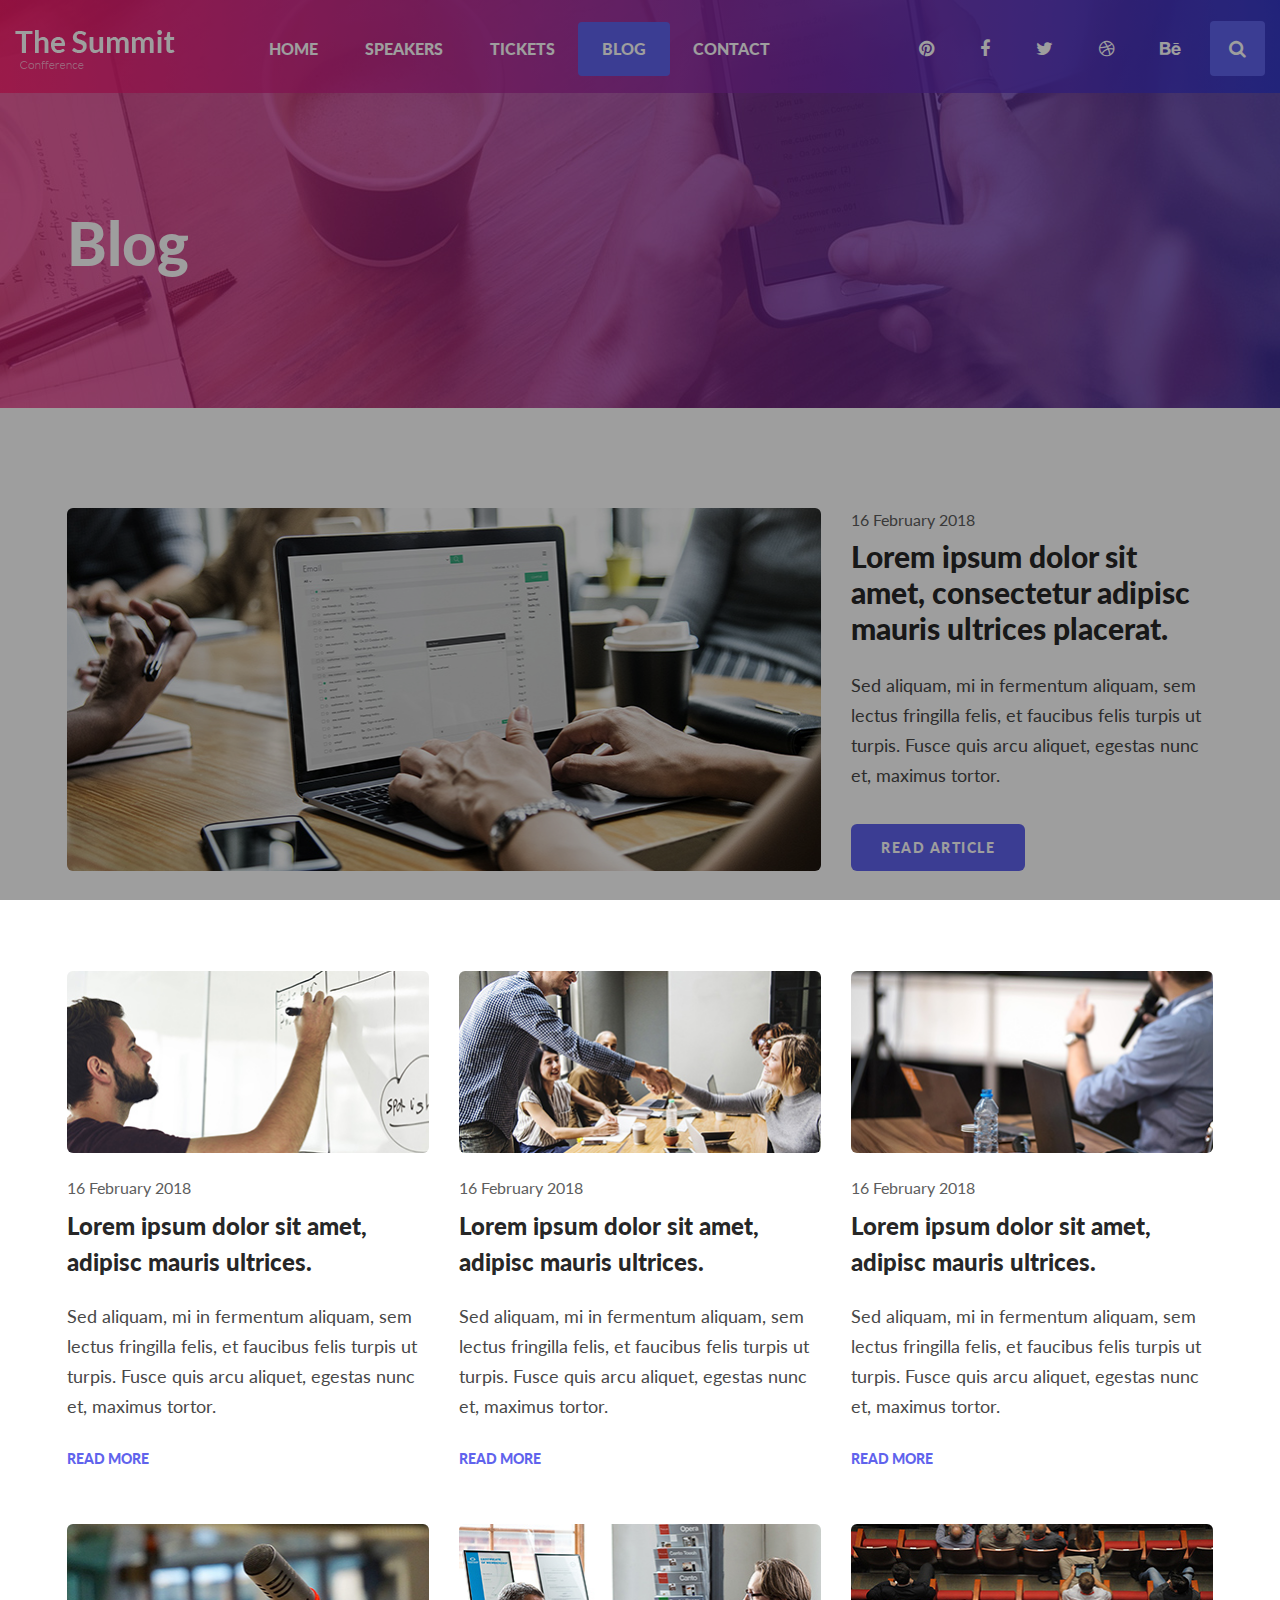
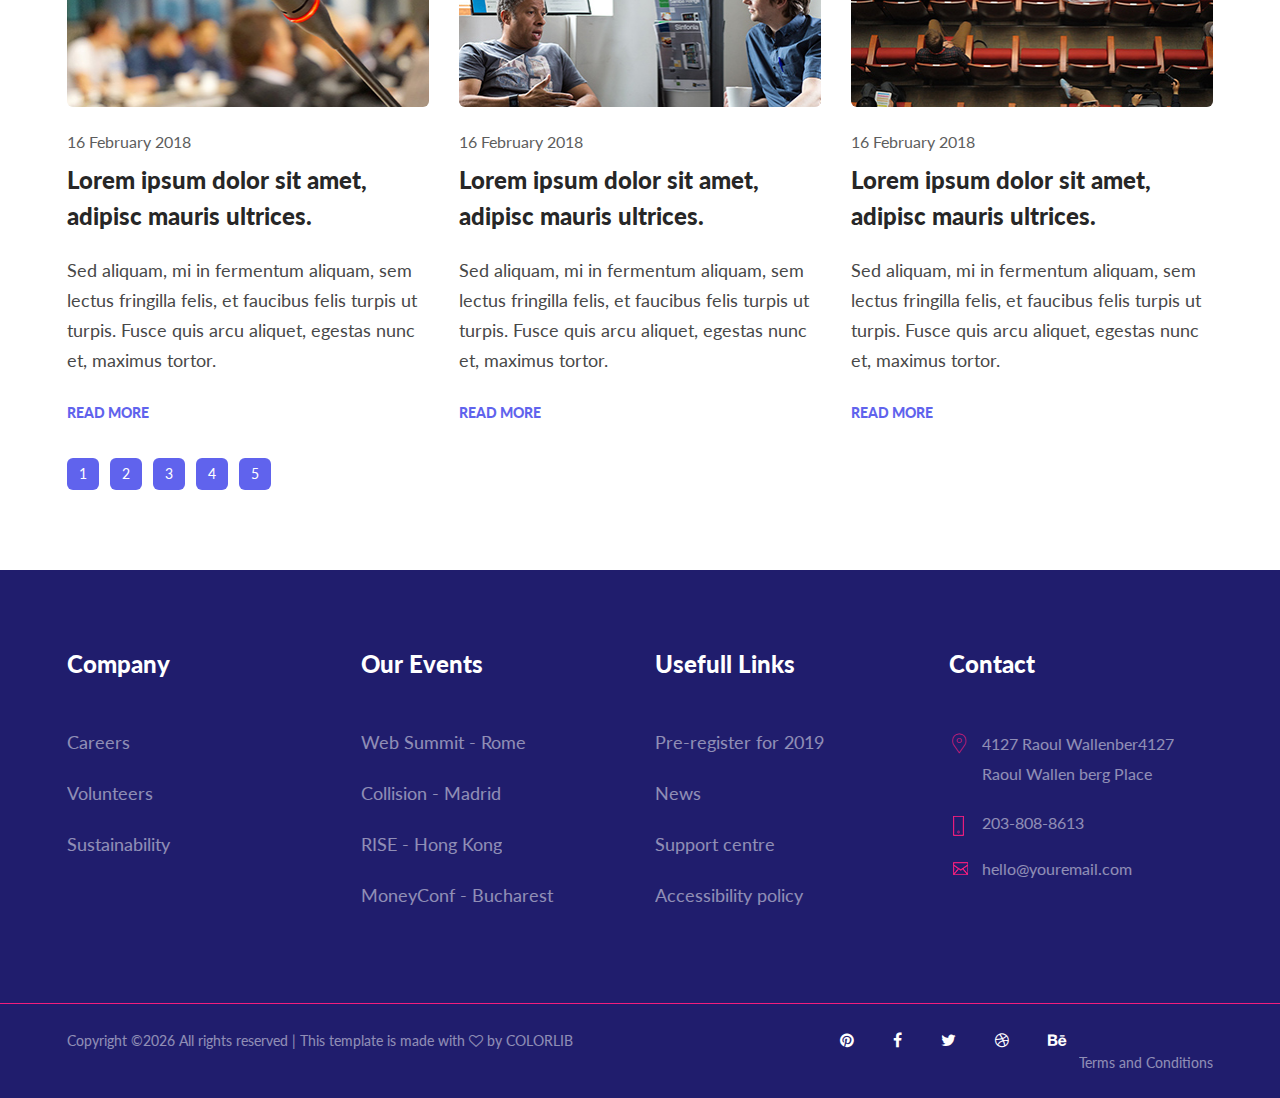
<file: blog.html>
<!DOCTYPE html>
<html lang="zxx">

<head>
    <meta charset="UTF-8">
    <meta name="description" content="The Summit Conference Template">
    <meta name="keywords" content="The Summit Conference, unica, creative, html">
    <meta name="viewport" content="width=device-width, initial-scale=1.0">
    <meta http-equiv="X-UA-Compatible" content="ie=edge">
    <title>The Summit Confference | Template</title>

    <!-- Google Font -->
    <link href="https://fonts.googleapis.com/css?family=Lato:100,300,400,700,900&display=swap" rel="stylesheet">

    <!-- Css Styles -->
    <link rel="stylesheet" href="css/bootstrap.min.css" type="text/css">
    <link rel="stylesheet" href="css/font-awesome.min.css" type="text/css">
    <link rel="stylesheet" href="css/flaticon.css" type="text/css">
    <link rel="stylesheet" href="css/owl.carousel.min.css" type="text/css">
    <link rel="stylesheet" href="css/slicknav.min.css" type="text/css">
    <link rel="stylesheet" href="css/style.css" type="text/css">
</head>

<body>
    <!-- Page Preloder -->
    <div id="preloder">
        <div class="loader"></div>
    </div>

    <!-- Header Section Begin -->
    <header class="header-section">
        <div class="container-fluid">
            <div class="row bg-overlay">
                <div class="header">
                    <div class="col-lg-12">
                        <div class="logo">
                            <a href="./index.html"><img src="img/logo.png" alt=""></a>
                        </div>
                        <div class="navigation mobile-menu">
                            <div class="main-menu">
                                <nav>
                                    <ul>
                                        <li><a href="./index.html">Home</a></li>
                                        <li><a href="./speakers.html">Speakers</a></li>
                                        <li><a href="./tickets.html">Tickets</a></li>
                                        <li><a class="active" href="./blog.html">Blog</a></li>
                                        <li><a href="./contact.html">Contact</a></li>
                                    </ul>
                                </nav>
                            </div>
                            <div class="top-social">
                                <a href="#"><i class="fa fa-pinterest"></i></a>
                                <a href="#"><i class="fa fa-facebook"></i></a>
                                <a href="#"><i class="fa fa-twitter"></i></a>
                                <a href="#"><i class="fa fa-dribbble"></i></a>
                                <a href="#"><i class="fa fa-behance"></i></a>
                                <a href="#" class="search-btn search-trigger"><i class="fa fa-search"></i></a>
                            </div>
                        </div>
                        <div id="mobile-menu-wrap"></div>
                    </div>
                </div>
            </div>
        </div>
    </header>
    <!-- Header End -->

    <!-- Search Bar Begin -->
    <section class="search-bar-wrap">
        <span class="search-close"><i class="fa fa-close"></i></span>
        <div class="search-bar-table">
            <div class="search-bar-tablecell">
                <div class="search-bar-inner">
                    <h2>Search</h2>
                    <form action="#">
                        <input type="search" placeholder="Type Keywords">
                        <button type="submit">Search</button>
                    </form>
                </div>
            </div>
        </div>
    </section>
    <!-- Search Bar End -->

    <!-- Hero Area Begin -->
    <div class="hero-area set-bg" data-setbg="img/blog/blog-hero-bg.jpg">
        <div class="container">
            <div class="row">
                <div class="col-lg-12">
                    <div class="hero-text">
                        <h2>Blog</h2>
                    </div>
                </div>
            </div>
        </div>
    </div>
    <!-- Hero Area End -->

    <!-- Blog Area Begin -->
    <section class="blog-section spad">
        <div class="blog-article">
            <div class="container">
                <div class="row">
                    <div class="col-lg-8">
                        <div class="article-img">
                            <img src="img/blog/blog-item.jpg" alt="">
                        </div>
                    </div>
                    <div class="col-lg-4">
                        <div class="article-details">
                            <span>16 February 2018</span>
                            <h3>Lorem ipsum dolor sit amet, consectetur adipisc mauris ultrices placerat.</h3>
                            <p>Sed aliquam, mi in fermentum aliquam, sem lectus fringilla felis, et faucibus felis
                                turpis ut turpis. Fusce quis arcu aliquet, egestas nunc et, maximus tortor. </p>
                            <a href="#" class="primary-btn article-btn">Read Article</a>
                        </div>
                    </div>
                </div>
            </div>
        </div>
        <div class="blog-items">
            <div class="container">
                <div class="row">
                    <div class="col-lg-4 col-md-6">
                        <div class="single-blog">
                            <div class="blog-img">
                                <img src="img/blog/blog-1.jpg" alt="">
                            </div>
                            <div class="blog-details">
                                <span>16 February 2018</span>
                                <h4>Lorem ipsum dolor sit amet, adipisc mauris ultrices.</h4>
                                <p>Sed aliquam, mi in fermentum aliquam, sem lectus fringilla felis, et faucibus felis
                                    turpis ut turpis. Fusce quis arcu aliquet, egestas nunc et, maximus tortor.</p>
                                <a href="#" class="read-btn">Read More</a>
                            </div>
                        </div>
                    </div>
                    <div class="col-lg-4 col-md-6">
                        <div class="single-blog">
                            <div class="blog-img">
                                <img src="img/blog/blog-2.jpg" alt="">
                            </div>
                            <div class="blog-details">
                                <span>16 February 2018</span>
                                <h4>Lorem ipsum dolor sit amet, adipisc mauris ultrices.</h4>
                                <p>Sed aliquam, mi in fermentum aliquam, sem lectus fringilla felis, et faucibus felis
                                    turpis ut turpis. Fusce quis arcu aliquet, egestas nunc et, maximus tortor.</p>
                                <a href="#" class="read-btn">Read More</a>
                            </div>
                        </div>
                    </div>
                    <div class="col-lg-4 col-md-6">
                        <div class="single-blog">
                            <div class="blog-img">
                                <img src="img/blog/blog-3.jpg" alt="">
                            </div>
                            <div class="blog-details">
                                <span>16 February 2018</span>
                                <h4>Lorem ipsum dolor sit amet, adipisc mauris ultrices.</h4>
                                <p>Sed aliquam, mi in fermentum aliquam, sem lectus fringilla felis, et faucibus felis
                                    turpis ut turpis. Fusce quis arcu aliquet, egestas nunc et, maximus tortor.</p>
                                <a href="#" class="read-btn">Read More</a>
                            </div>
                        </div>
                    </div>
                    <div class="col-lg-4 col-md-6">
                        <div class="single-blog">
                            <div class="blog-img">
                                <img src="img/blog/blog-4.jpg" alt="">
                            </div>
                            <div class="blog-details">
                                <span>16 February 2018</span>
                                <h4>Lorem ipsum dolor sit amet, adipisc mauris ultrices.</h4>
                                <p>Sed aliquam, mi in fermentum aliquam, sem lectus fringilla felis, et faucibus felis
                                    turpis ut turpis. Fusce quis arcu aliquet, egestas nunc et, maximus tortor.</p>
                                <a href="#" class="read-btn">Read More</a>
                            </div>
                        </div>
                    </div>
                    <div class="col-lg-4 col-md-6">
                        <div class="single-blog">
                            <div class="blog-img">
                                <img src="img/blog/blog-5.jpg" alt="">
                            </div>
                            <div class="blog-details">
                                <span>16 February 2018</span>
                                <h4>Lorem ipsum dolor sit amet, adipisc mauris ultrices.</h4>
                                <p>Sed aliquam, mi in fermentum aliquam, sem lectus fringilla felis, et faucibus felis
                                    turpis ut turpis. Fusce quis arcu aliquet, egestas nunc et, maximus tortor.</p>
                                <a href="#" class="read-btn">Read More</a>
                            </div>
                        </div>
                    </div>
                    <div class="col-lg-4 col-md-6">
                        <div class="single-blog">
                            <div class="blog-img">
                                <img src="img/blog/blog-6.jpg" alt="">
                            </div>
                            <div class="blog-details">
                                <span>16 February 2018</span>
                                <h4>Lorem ipsum dolor sit amet, adipisc mauris ultrices.</h4>
                                <p>Sed aliquam, mi in fermentum aliquam, sem lectus fringilla felis, et faucibus felis
                                    turpis ut turpis. Fusce quis arcu aliquet, egestas nunc et, maximus tortor.</p>
                                <a href="#" class="read-btn">Read More</a>
                            </div>
                        </div>
                    </div>
                </div>
            </div>
        </div>
        <div class="blog-pagination">
            <div class="container">
                <div class="row">
                    <div class="col-lg-12">
                        <div class="pagination-number">
                            <a href="#">1</a>
                            <a href="#">2</a>
                            <a href="#">3</a>
                            <a href="#">4</a>
                            <a href="#">5</a>
                        </div>
                    </div>
                </div>
            </div>
        </div>
    </section>
    <!-- Blog Area End -->

    <!-- Footer Begin -->
    <footer class="footer-section">
        <div class="container">
            <div class="row pb-70">
                <div class="col-lg-3 col-md-6">
                    <div class="company-widget">
                        <h4>Company</h4>
                        <ul>
                            <li>Careers</li>
                            <li>Volunteers</li>
                            <li>Sustainability</li>
                        </ul>
                    </div>
                </div>
                <div class="col-lg-3 col-md-6">
                    <div class="event-widget">
                        <h4>Our Events</h4>
                        <ul>
                            <li>Web Summit - Rome</li>
                            <li>Collision - Madrid</li>
                            <li>RISE - Hong Kong</li>
                            <li>MoneyConf - Bucharest</li>
                        </ul>
                    </div>
                </div>
                <div class="col-lg-3 col-md-6">
                    <div class="links-widget">
                        <h4>Usefull Links</h4>
                        <ul>
                            <li>Pre-register for 2019</li>
                            <li>News</li>
                            <li>Support centre</li>
                            <li>Accessibility policy</li>
                        </ul>
                    </div>
                </div>
                <div class="col-lg-3 col-md-6">
                    <div class="contact-widget">
                        <h4>Contact</h4>
                        <ul>
                            <li><i class="flaticon-placeholder-3"></i> <span>4127 Raoul Wallenber4127 Raoul Wallen berg
                                    Place</span></li>
                            <li><img src="img/phone.png" alt=""> <span>203-808-8613</span></li>
                            <li><img src="img/envelop.png" alt=""> <span>hello@youremail.com</span></li>
                        </ul>
                    </div>
                </div>
            </div>
        </div>
        <div class="copyright-area">
            <div class="container">
                <div class="row">
                    <div class="col-lg-12">
                        <div class="copyright-text">
                            <div class="copyright"><!-- Link back to Colorlib can't be removed. Template is licensed under CC BY 3.0. -->
Copyright &copy;<script>document.write(new Date().getFullYear());</script> All rights reserved | This template is made with <i class="fa fa-heart-o" aria-hidden="true"></i> by <a href="https://colorlib.com" target="_blank">Colorlib</a>
<!-- Link back to Colorlib can't be removed. Template is licensed under CC BY 3.0. --></div>
                            <div class="footer-social">
                                <a href="#"><i class="fa fa-pinterest"></i></a>
                                <a href="#"><i class="fa fa-facebook"></i></a>
                                <a href="#"><i class="fa fa-twitter"></i></a>
                                <a href="#"><i class="fa fa-dribbble"></i></a>
                                <a href="#"><i class="fa fa-behance"></i></a>
                            </div>
                            <div class="term">Terms and Conditions</div>
                        </div>
                    </div>
                </div>
            </div>
        </div>
    </footer>
    <!-- Footer End -->
    
    <!-- Js Plugins -->
    <script src="js/jquery-3.3.1.min.js"></script>
    <script src="js/bootstrap.min.js"></script>
    <script src="js/jquery.slicknav.js"></script>
    <script src="js/owl.carousel.min.js"></script>
    <script src="js/circle-progress.min.js"></script>
    <script src="js/jquery.countdown.min.js"></script>
    <script src="js/main.js"></script>
</body>

</html>
</file>
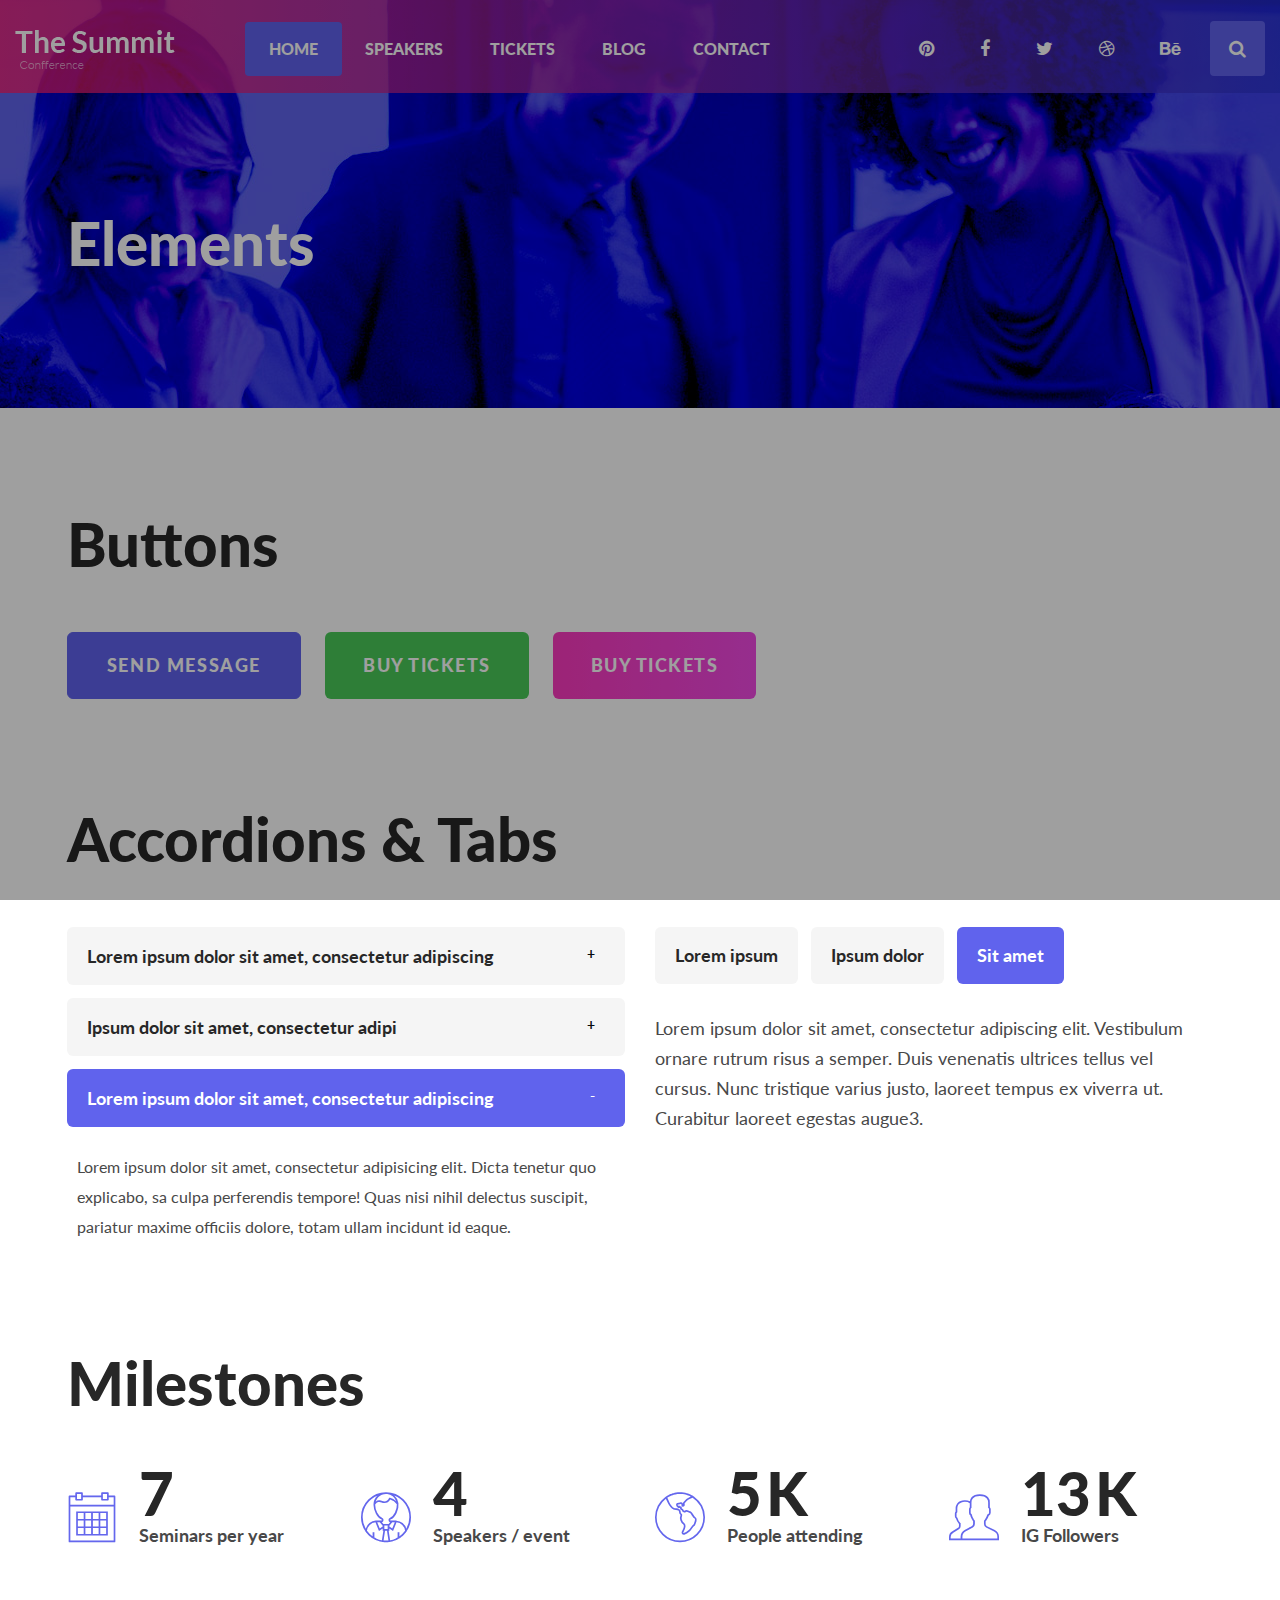
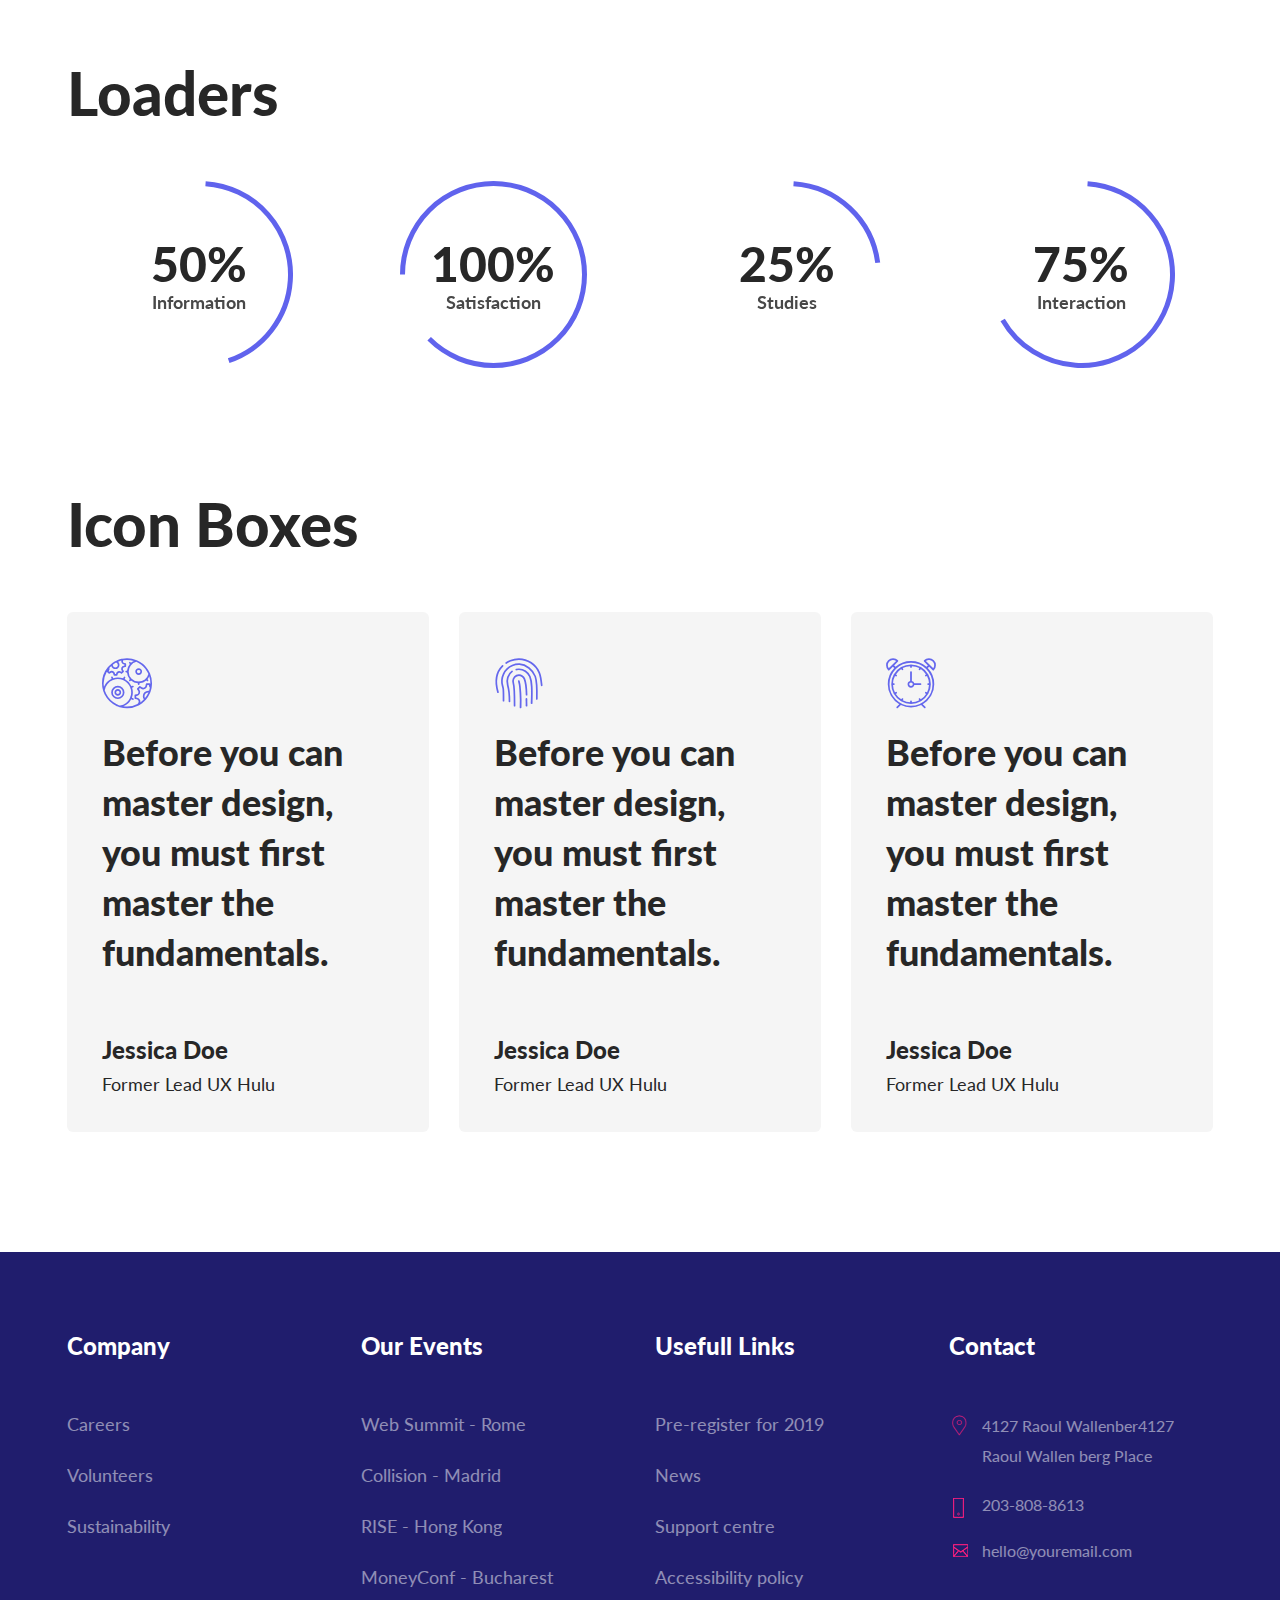
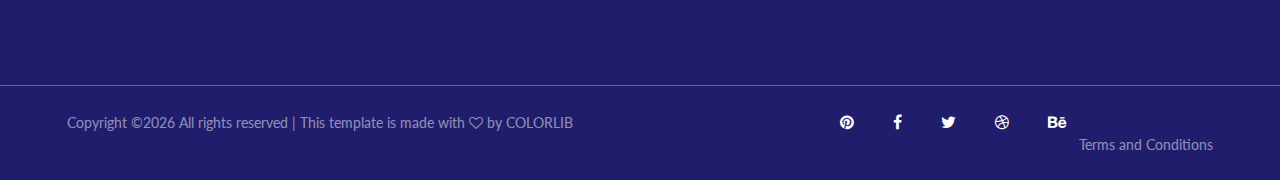
<file: elements.html>
<!DOCTYPE html>
<html lang="zxx">

<head>
    <meta charset="UTF-8">
    <meta name="description" content="The Summit Conference Template">
    <meta name="keywords" content="The Summit Conference, unica, creative, html">
    <meta name="viewport" content="width=device-width, initial-scale=1.0">
    <meta http-equiv="X-UA-Compatible" content="ie=edge">
    <title>The Summit Confference | Template</title>

    <!-- Google Font -->
    <link href="https://fonts.googleapis.com/css?family=Lato:100,300,400,700,900&display=swap" rel="stylesheet">

    <!-- Css Styles -->
    <link rel="stylesheet" href="css/bootstrap.min.css" type="text/css">
    <link rel="stylesheet" href="css/font-awesome.min.css" type="text/css">
    <link rel="stylesheet" href="css/flaticon.css" type="text/css">
    <link rel="stylesheet" href="css/owl.carousel.min.css" type="text/css">
    <link rel="stylesheet" href="css/slicknav.min.css" type="text/css">
    <link rel="stylesheet" href="css/style.css" type="text/css">
</head>

<body>
    <!-- Page Preloder -->
    <div id="preloder">
        <div class="loader"></div>
    </div>
    <!-- Header Section Begin -->
    <header class="header-section">
        <div class="container-fluid">
            <div class="row bg-overlay">
                <div class="header">
                    <div class="col-lg-12">
                        <div class="logo">
                            <a href="./index.html"><img src="img/logo.png" alt=""></a>
                        </div>
                        <div class="navigation mobile-menu">
                            <div class="main-menu">
                                <nav>
                                    <ul>
                                        <li><a class="active" href="./index.html">Home</a></li>
                                        <li><a href="./speakers.html">Speakers</a></li>
                                        <li><a href="./tickets.html">Tickets</a></li>
                                        <li><a href="./blog.html">Blog</a></li>
                                        <li><a href="./contact.html">Contact</a></li>
                                    </ul>
                                </nav>
                            </div>
                            <div class="top-social">
                                <a href="#"><i class="fa fa-pinterest"></i></a>
                                <a href="#"><i class="fa fa-facebook"></i></a>
                                <a href="#"><i class="fa fa-twitter"></i></a>
                                <a href="#"><i class="fa fa-dribbble"></i></a>
                                <a href="#"><i class="fa fa-behance"></i></a>
                                <a href="#" class="search-btn search-trigger"><i class="fa fa-search"></i></a>
                            </div>
                        </div>
                        <div id="mobile-menu-wrap"></div>
                    </div>
                </div>
            </div>
        </div>
    </header>
    <!-- Header End -->
    <!-- Search Bar Begin -->
    <section class="search-bar-wrap">
        <span class="search-close"><i class="fa fa-close"></i></span>
        <div class="search-bar-table">
            <div class="search-bar-tablecell">
                <div class="search-bar-inner">
                    <h2>Search</h2>
                    <form action="#">
                        <input type="search" placeholder="Type Keywords">
                        <button type="submit">Search</button>
                    </form>
                </div>
            </div>
        </div>
    </section>
    <!-- Search Bar End -->
    <!-- Hero Area Begin -->
    <div class="hero-area set-bg" data-setbg="img/elements-bg.jpg">
        <div class="container">
            <div class="row">
                <div class="col-lg-12">
                    <div class="hero-text">
                        <h2>Elements</h2>
                    </div>
                </div>
            </div>
        </div>
    </div>
    <!-- Hero Area End -->
    <!-- Elements Section Begin -->
    <section class="elements-section spad">
        <div class="container">
            <!-- Buttons Element -->
            <div class="buttons-elem">
                <div class="row">
                    <div class="col-lg-12">
                        <div class="section-title">
                            <h2>Buttons</h2>
                        </div>
                        <div class="buttons">
                            <button class="submit-btn send-btn">send message</button>
                            <a href="#" class="primary-btn green">Buy Tickets</a>
                            <a href="#" class="primary-btn gradient">Buy Tickets</a>
                        </div>
                    </div>
                </div>
            </div>
            <!-- According and Tab Element -->
            <div class="accordintab-elem">
                <div class="row">
                    <div class="col-lg-12">
                        <div class="section-title">
                            <h2>Accordions & Tabs</h2>
                        </div>
                    </div>
                </div>
                <div class="row">
                    <div class="col-lg-6">
                        <div class="accordin-elem">
                            <div class="accordion" id="accordionExample">
                                <div class="card">
                                    <div class="card-heading">
                                        <a data-toggle="collapse" data-target="#collapseOne">
                                            Lorem ipsum dolor sit amet, consectetur adipiscing
                                        </a>
                                    </div>
                                    <div id="collapseOne" class="collapse" data-parent="#accordionExample">
                                        <div class="card-body">
                                            <p>Lorem ipsum dolor sit amet, consectetur adipisicing elit. Dicta tenetur
                                                quo
                                                explicabo, ipsa culpa perferendis tempore! Quas nisi nihil delectus
                                                suscipit, pariatur maxime officiis dolore, totam ullam incidunt eaque.
                                            </p>
                                        </div>
                                    </div>
                                </div>
                                <div class="card">
                                    <div class="card-heading">
                                        <a data-toggle="collapse" data-target="#collapseTwo">
                                            Ipsum dolor sit amet, consectetur adipi
                                        </a>
                                    </div>
                                    <div id="collapseTwo" class="collapse" data-parent="#accordionExample">
                                        <div class="card-body">
                                            <p>Lorem ipsum dolor sit amet, consectetur adipisicing elit. Dicta tenetur
                                                explicabo, ipsa culpa perferendis tempore! Quas nisi nihil delectus
                                                suscipit, pariatur maxime officiis dolore, totam ullam incidunt id
                                                eaque.
                                            </p>
                                        </div>
                                    </div>
                                </div>
                                <div class="card">
                                    <div class="card-heading active">
                                        <a class="active" data-toggle="collapse" data-target="#collapseThree">
                                            Lorem ipsum dolor sit amet, consectetur adipiscing
                                        </a>
                                    </div>
                                    <div id="collapseThree" class="collapse show" data-parent="#accordionExample">
                                        <div class="card-body">
                                            <p>Lorem ipsum dolor sit amet, consectetur adipisicing elit. Dicta tenetur
                                                quo
                                                explicabo, sa culpa perferendis tempore! Quas nisi nihil delectus
                                                suscipit, pariatur maxime officiis dolore, totam ullam incidunt id
                                                eaque.
                                            </p>
                                        </div>
                                    </div>
                                </div>
                            </div>
                        </div>
                    </div>
                    <div class="col-lg-6">
                        <div class="tab-elem">
                            <ul class="nav nav-tabs" role="tablist">
                                <li class="nav-item">
                                    <a class="nav-link" data-toggle="tab" href="#tabs-1" role="tab">Lorem ipsum </a>
                                </li>
                                <li class="nav-item">
                                    <a class="nav-link" data-toggle="tab" href="#tabs-2" role="tab">Ipsum dolor </a>
                                </li>
                                <li class="nav-item">
                                    <a class="nav-link active" data-toggle="tab" href="#tabs-3" role="tab">Sit amet</a>
                                </li>
                            </ul><!-- Tab panes -->
                            <div class="tab-content">
                                <div class="tab-pane fade" id="tabs-1" role="tabpanel">
                                    <p>Lorem ipsum dolor sit amet, consectetur adipiscing elit. Vestibulum ornare rutrum
                                        risus a semper. Duis venenatis ultrices tellus vel cursus. Nunc tristique varius
                                        justo, laoreet tempus ex viverra ut. Curabitur laoreet egestas augue.
                                    </p>
                                </div>
                                <div class="tab-pane fade" id="tabs-2" role="tabpanel">
                                    <p>Lorem ipsum dolor sit amet, consectetur adipiscing elit. Vestibulum ornare rutrum
                                        risus a semper. Duis venenatis ultrices tellus vel cursus. Nunc tristique varius
                                        justo, laoreet tempus ex viverra ut. Curabitur laoreet egestas augue2. </p>
                                </div>
                                <div class="tab-pane fade show active" id="tabs-3" role="tabpanel">
                                    <p>Lorem ipsum dolor sit amet, consectetur adipiscing elit. Vestibulum ornare rutrum
                                        risus a semper. Duis venenatis ultrices tellus vel cursus. Nunc tristique varius
                                        justo, laoreet tempus ex viverra ut. Curabitur laoreet egestas augue3. </p>
                                </div>
                            </div>
                        </div>
                    </div>
                </div>
            </div>
            <!-- Milestones Counter Element -->
            <div class="milestone-counter">
                <div class="row">
                    <div class="col-lg-12">
                        <div class="section-title">
                            <h2>Milestones</h2>
                        </div>
                    </div>
                </div>
                <div class="row">
                    <div class="col-lg-3 col-md-6 col-sm-6">
                        <div class="single-milestone-counter">
                            <div class="counter-icon">
                                <i class="flaticon-calendar-5"></i>
                            </div>
                            <div class="counter-text">
                                <span class="counter-num counter">60</span>
                                <span>Seminars per year</span>
                            </div>
                        </div>
                    </div>
                    <div class="col-lg-3 col-md-6 col-sm-6">
                        <div class="single-milestone-counter">
                            <div class="counter-icon">
                                <i class="flaticon-user-6"></i>
                            </div>
                            <div class="counter-text">
                                <span class="counter-num counter">32</span>
                                <span>Speakers / event</span>
                            </div>
                        </div>
                    </div>
                    <div class="col-lg-3 col-md-6 col-sm-6">
                        <div class="single-milestone-counter">
                            <div class="counter-icon">
                                <i class="flaticon-worldwide"></i>
                            </div>
                            <div class="counter-text">
                                <span class="counter-num counter">47</span>
                                <strong>k</strong>
                                <span>People attending</span>
                            </div>
                        </div>
                    </div>
                    <div class="col-lg-3 col-md-6 col-sm-6">
                        <div class="single-milestone-counter">
                            <div class="counter-icon">
                                <i class="flaticon-users"></i>
                            </div>
                            <div class="counter-text">
                                <span class="counter-num counter">128</span>
                                <strong>k</strong>
                                <span>IG Followers</span>
                            </div>
                        </div>
                    </div>
                </div>
            </div>
            <!-- Progress Loaders -->
            <div class="progress-loaders">
                <div class="row">
                    <div class="col-lg-12">
                        <div class="section-title">
                            <h2>Loaders</h2>
                        </div>
                    </div>
                </div>
                <div class="row">
                    <div class="col-lg-3 col-md-6">
                        <div class="single-loader">
                            <div class="loader-circle-wrap">
                                <div class="loader-circle-1">
                                    <span class="circle-progress" data-cpid="id-1" data-cpvalue="50"
                                        data-cpcolor="#6063ED"></span>
                                    <span class="inner-text">Information</span>
                                </div>
                            </div>
                        </div>
                    </div>
                    <div class="col-lg-3 col-md-6">
                        <div class="single-loader">
                            <div class="loader-circle-wrap">
                                <div class="loader-circle-1">
                                    <span class="circle-progress" data-cpid="id-2" data-cpvalue="100"
                                        data-cpcolor="#6063ED"></span>
                                    <span class="inner-text">Satisfaction</span>
                                </div>
                            </div>
                        </div>
                    </div>
                    <div class="col-lg-3 col-md-6">
                        <div class="single-loader">
                            <div class="loader-circle-wrap">
                                <div class="loader-circle-1">
                                    <span class="circle-progress" data-cpid="id-3" data-cpvalue="25"
                                        data-cpcolor="#6063ED"></span>
                                    <span class="inner-text">Studies</span>
                                </div>
                            </div>
                        </div>
                    </div>
                    <div class="col-lg-3 col-md-6">
                        <div class="single-loader">
                            <div class="loader-circle-wrap">
                                <div class="loader-circle-1">
                                    <span class="circle-progress" data-cpid="id-4" data-cpvalue="75"
                                        data-cpcolor="#6063ED"></span>
                                    <span class="inner-text">Interaction</span>
                                </div>
                            </div>
                        </div>
                    </div>
                </div>
            </div>
            <!-- Icon Boxes -->
            <div class="icon-boxes">
                <div class="row">
                    <div class="col-lg-12">
                        <div class="section-title">
                            <h2>Icon Boxes</h2>
                        </div>
                    </div>
                </div>
                <div class="row">
                    <div class="col-lg-4 col-md-6 icon">
                        <div class="speak-text">
                            <i class="flaticon-settings"></i>
                            <h2>Before you can<br />master design,<br />you must first<br />master
                                the<br />fundamentals.
                            </h2>
                            <div class="speaker-name">
                                <h4>Jessica Doe <span>Former Lead UX Hulu</span></h4>
                            </div>
                        </div>
                    </div>
                    <div class="col-lg-4 col-md-6 icon">
                        <div class="speak-text">
                            <i class="flaticon-fingerprint"></i>
                            <h2>Before you can<br />master design,<br />you must first<br />master
                                the<br />fundamentals.
                            </h2>
                            <div class="speaker-name">
                                <h4>Jessica Doe <span>Former Lead UX Hulu</span></h4>
                            </div>
                        </div>
                    </div>
                    <div class="col-lg-4 col-md-6 icon">
                        <div class="speak-text">
                            <i class="flaticon-alarm-clock-1"></i>
                            <h2>Before you can<br />master design,<br />you must first<br />master
                                the<br />fundamentals.
                            </h2>
                            <div class="speaker-name">
                                <h4>Jessica Doe <span>Former Lead UX Hulu</span></h4>
                            </div>
                        </div>
                    </div>
                </div>
            </div>
        </div>
    </section>
    <!-- Elements Section End -->
    <!-- Footer Begin -->
    <footer class="footer-section">
        <div class="container">
            <div class="row pb-70">
                <div class="col-lg-3 col-md-6">
                    <div class="company-widget">
                        <h4>Company</h4>
                        <ul>
                            <li>Careers</li>
                            <li>Volunteers</li>
                            <li>Sustainability</li>
                        </ul>
                    </div>
                </div>
                <div class="col-lg-3 col-md-6">
                    <div class="event-widget">
                        <h4>Our Events</h4>
                        <ul>
                            <li>Web Summit - Rome</li>
                            <li>Collision - Madrid</li>
                            <li>RISE - Hong Kong</li>
                            <li>MoneyConf - Bucharest</li>
                        </ul>
                    </div>
                </div>
                <div class="col-lg-3 col-md-6">
                    <div class="links-widget">
                        <h4>Usefull Links</h4>
                        <ul>
                            <li>Pre-register for 2019</li>
                            <li>News</li>
                            <li>Support centre</li>
                            <li>Accessibility policy</li>
                        </ul>
                    </div>
                </div>
                <div class="col-lg-3 col-md-6">
                    <div class="contact-widget">
                        <h4>Contact</h4>
                        <ul>
                            <li><i class="flaticon-placeholder-3"></i> <span>4127 Raoul Wallenber4127 Raoul Wallen berg
                                    Place</span></li>
                            <li><img src="img/phone.png" alt=""> <span>203-808-8613</span></li>
                            <li><img src="img/envelop.png" alt=""> <span>hello@youremail.com</span></li>
                        </ul>
                    </div>
                </div>
            </div>
        </div>
        <div class="copyright-area">
            <div class="container">
                <div class="row">
                    <div class="col-lg-12">
                        <div class="copyright-text">
                            <div class="copyright"><!-- Link back to Colorlib can't be removed. Template is licensed under CC BY 3.0. -->
Copyright &copy;<script>document.write(new Date().getFullYear());</script> All rights reserved | This template is made with <i class="fa fa-heart-o" aria-hidden="true"></i> by <a href="https://colorlib.com" target="_blank">Colorlib</a>
<!-- Link back to Colorlib can't be removed. Template is licensed under CC BY 3.0. --></div>
                            <div class="footer-social">
                                <a href="#"><i class="fa fa-pinterest"></i></a>
                                <a href="#"><i class="fa fa-facebook"></i></a>
                                <a href="#"><i class="fa fa-twitter"></i></a>
                                <a href="#"><i class="fa fa-dribbble"></i></a>
                                <a href="#"><i class="fa fa-behance"></i></a>
                            </div>
                            <div class="term">Terms and Conditions</div>
                        </div>
                    </div>
                </div>
            </div>
        </div>
    </footer>
    <!-- Footer End -->
    <!-- Js Plugins -->
    <script src="js/jquery-3.3.1.min.js"></script>
    <script src="js/bootstrap.min.js"></script>
    <script src="js/jquery.slicknav.js"></script>
    <script src="js/owl.carousel.min.js"></script>
    <script src="js/circle-progress.min.js"></script>
    <script src="js/jquery.countdown.min.js"></script>
    <script src="js/main.js"></script>
</body>

</html>
</file>
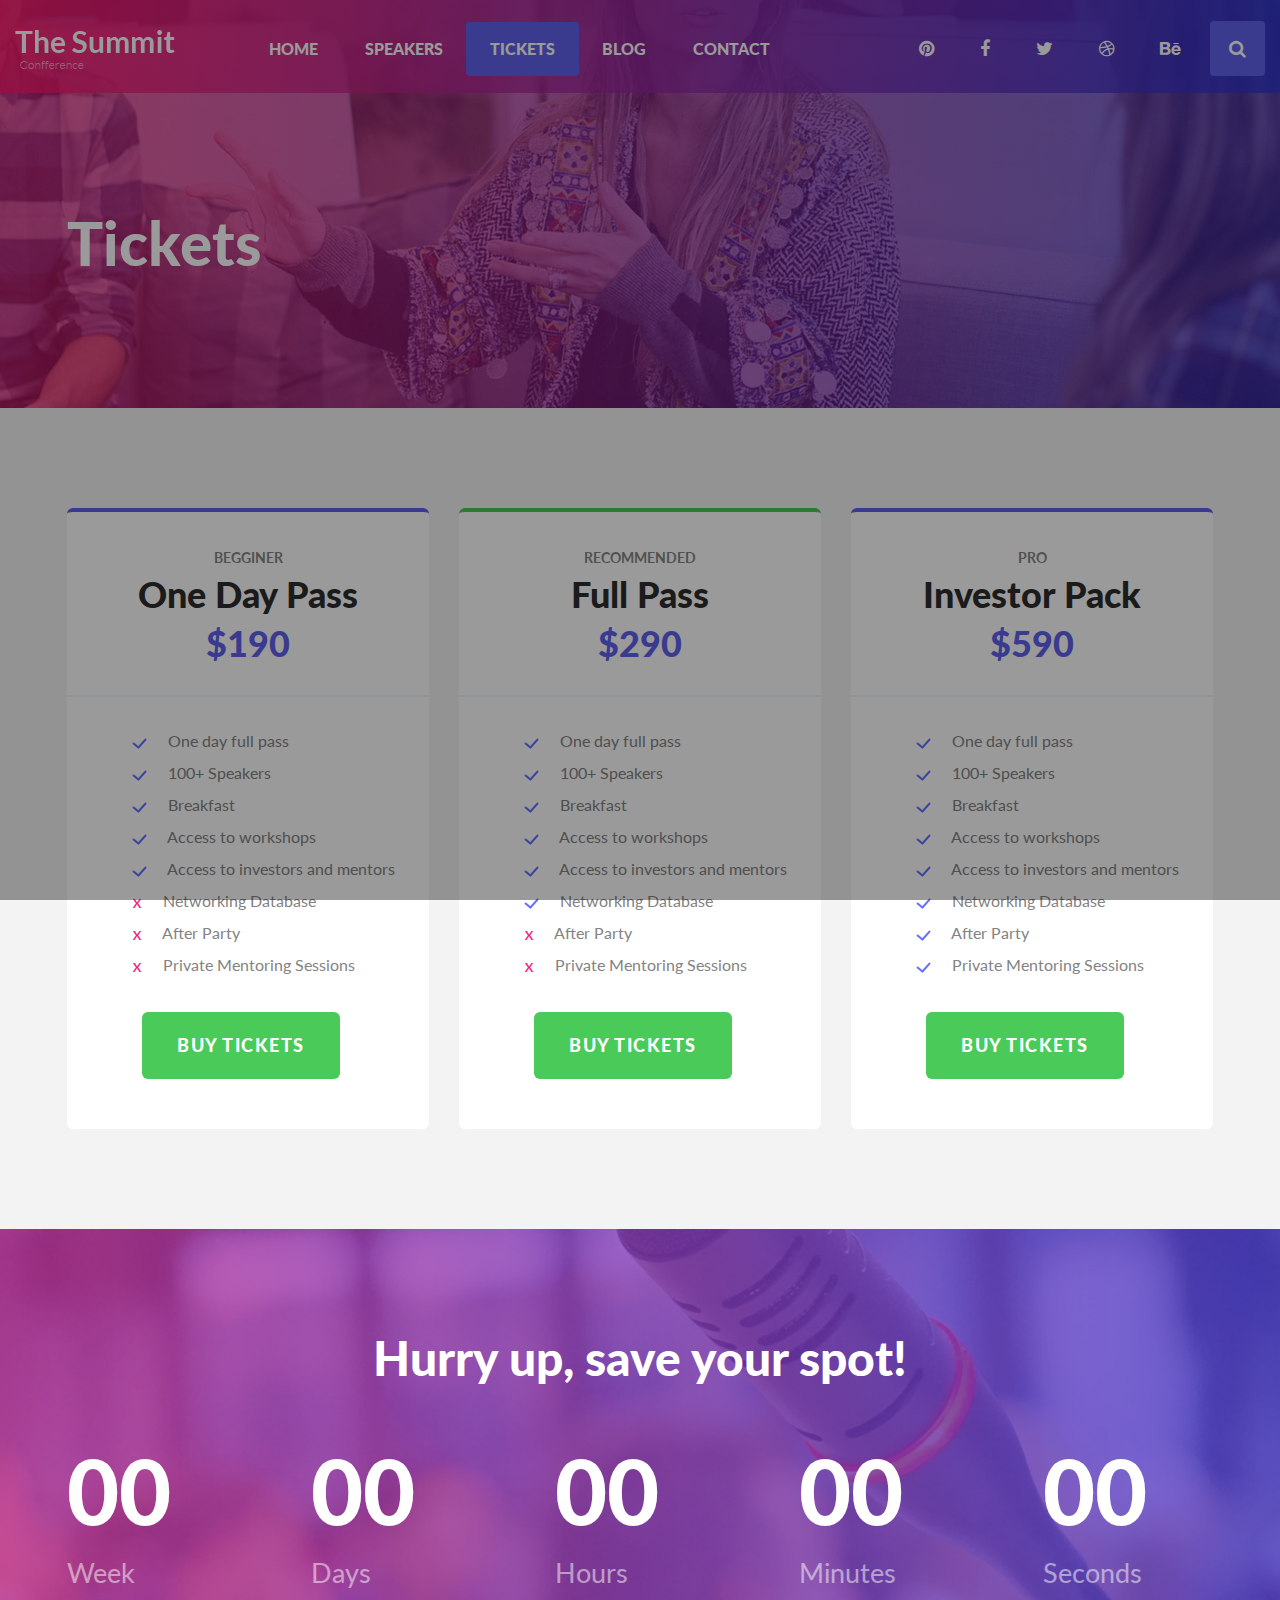
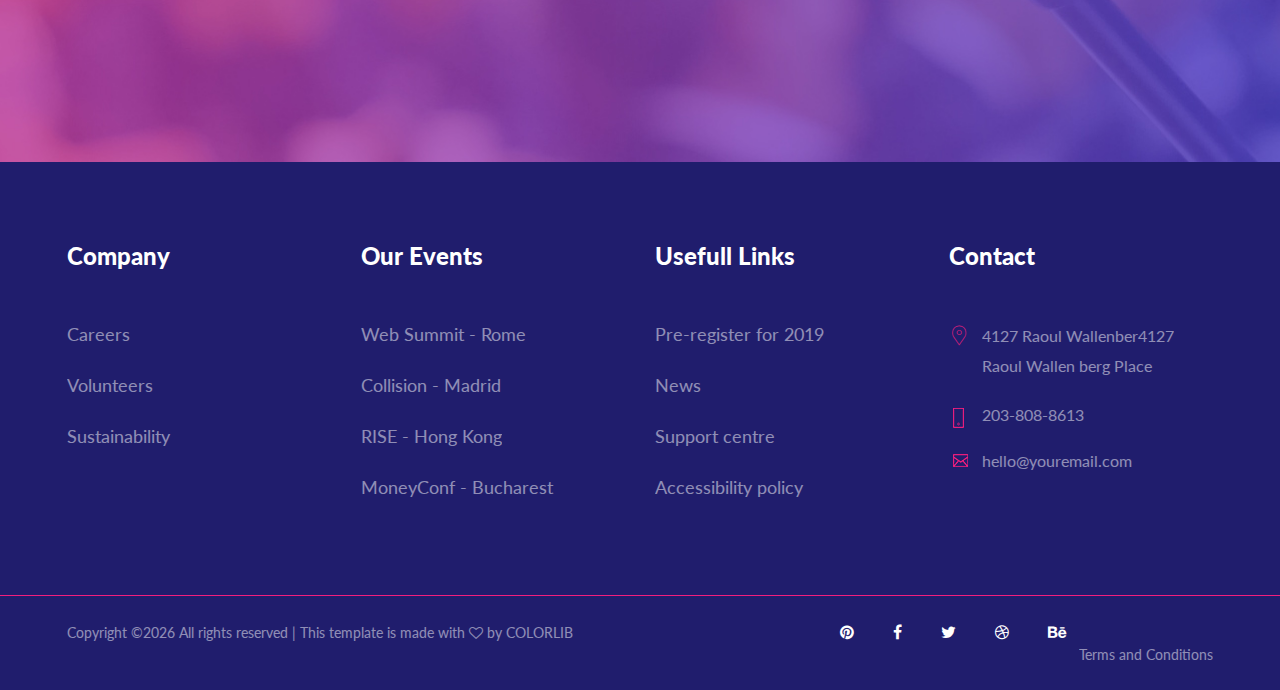
<file: tickets.html>
<!DOCTYPE html>
<html lang="zxx">

<head>
    <meta charset="UTF-8">
    <meta name="description" content="The Summit Conference Template">
    <meta name="keywords" content="The Summit Conference, unica, creative, html">
    <meta name="viewport" content="width=device-width, initial-scale=1.0">
    <meta http-equiv="X-UA-Compatible" content="ie=edge">
    <title>The Summit Confference | Template</title>

    <!-- Google Font -->
    <link href="https://fonts.googleapis.com/css?family=Lato:100,300,400,700,900&display=swap" rel="stylesheet">

    <!-- Css Styles -->
    <link rel="stylesheet" href="css/bootstrap.min.css" type="text/css">
    <link rel="stylesheet" href="css/font-awesome.min.css" type="text/css">
    <link rel="stylesheet" href="css/flaticon.css" type="text/css">
    <link rel="stylesheet" href="css/owl.carousel.min.css" type="text/css">
    <link rel="stylesheet" href="css/slicknav.min.css" type="text/css">
    <link rel="stylesheet" href="css/style.css" type="text/css">
</head>

<body>
    <!-- Page Preloder -->
    <div id="preloder">
        <div class="loader"></div>
    </div>

    <!-- Header Section Begin -->
    <header class="header-section">
        <div class="container-fluid">
            <div class="row bg-overlay">
                <div class="header">
                    <div class="col-lg-12">
                        <div class="logo">
                            <a href="./index.html"><img src="img/logo.png" alt=""></a>
                        </div>
                        <div class="navigation mobile-menu">
                            <div class="main-menu">
                                <nav>
                                    <ul>
                                        <li><a href="./index.html">Home</a></li>
                                        <li><a href="./speakers.html">Speakers</a></li>
                                        <li><a class="active" href="./tickets.html">Tickets</a></li>
                                        <li><a href="./blog.html">Blog</a></li>
                                        <li><a href="./contact.html">Contact</a></li>
                                    </ul>
                                </nav>
                            </div>
                            <div class="top-social">
                                <a href="#"><i class="fa fa-pinterest"></i></a>
                                <a href="#"><i class="fa fa-facebook"></i></a>
                                <a href="#"><i class="fa fa-twitter"></i></a>
                                <a href="#"><i class="fa fa-dribbble"></i></a>
                                <a href="#"><i class="fa fa-behance"></i></a>
                                <a href="#" class="search-btn search-trigger"><i class="fa fa-search"></i></a>
                            </div>
                        </div>
                        <div id="mobile-menu-wrap"></div>
                    </div>
                </div>
            </div>
        </div>
    </header>
    <!-- Header End -->

    <!-- Search Bar Begin -->
    <section class="search-bar-wrap">
        <span class="search-close"><i class="fa fa-close"></i></span>
        <div class="search-bar-table">
            <div class="search-bar-tablecell">
                <div class="search-bar-inner">
                    <h2>Search</h2>
                    <form action="#">
                        <input type="search" placeholder="Type Keywords">
                        <button type="submit">Search</button>
                    </form>
                </div>
            </div>
        </div>
    </section>
    <!-- Search Bar End -->

    <!-- Hero Area Begin -->
    <div class="hero-area set-bg" data-setbg="img/tickets-bg.jpg">
        <div class="container">
            <div class="row">
                <div class="col-lg-12">
                    <div class="hero-text">
                        <h2>Tickets</h2>
                    </div>
                </div>
            </div>
        </div>
    </div>
    <!-- Hero Area End -->

    <!-- Tickets Price Area Begin -->
    <section class="tickets-table-price spad">
        <div class="container">
            <div class="row">
                <div class="col-lg-4 col-md-6">
                    <div class="tickets-table">
                        <div class="table-price text-center">
                            <span>Begginer</span>
                            <h2 class="table-title">One Day Pass</h2>
                            <h2 class="price">$190</h2>
                        </div>
                        <div class="table-features">
                            <ul>
                                <li><img src="img/check.png" alt=""> One day full pass</li>
                                <li><img src="img/check.png" alt=""> 100+ Speakers</li>
                                <li><img src="img/check.png" alt=""> Breakfast</li>
                                <li><img src="img/check.png" alt=""> Access to workshops</li>
                                <li><img src="img/check.png" alt=""> Access to investors and mentors</li>
                                <li><img src="img/close.png" alt=""> Networking Database</li>
                                <li><img src="img/close.png" alt=""> After Party</li>
                                <li><img src="img/close.png" alt=""> Private Mentoring Sessions</li>
                            </ul>
                            <a href="#" class="primary-btn buy-tickets">Buy Tickets</a>
                        </div>
                    </div>
                </div>
                <div class="col-lg-4 col-md-6">
                    <div class="tickets-table recommended">
                        <div class="table-price text-center">
                            <span>Recommended</span>
                            <h2 class="table-title">Full Pass</h2>
                            <h2 class="price">$290</h2>
                        </div>
                        <div class="table-features">
                            <ul>
                                <li><img src="img/check.png" alt=""> One day full pass</li>
                                <li><img src="img/check.png" alt=""> 100+ Speakers</li>
                                <li><img src="img/check.png" alt=""> Breakfast</li>
                                <li><img src="img/check.png" alt=""> Access to workshops</li>
                                <li><img src="img/check.png" alt=""> Access to investors and mentors</li>
                                <li><img src="img/check.png" alt=""> Networking Database</li>
                                <li><img src="img/close.png" alt=""> After Party</li>
                                <li><img src="img/close.png" alt=""> Private Mentoring Sessions</li>
                            </ul>
                            <a href="#" class="primary-btn buy-tickets">Buy Tickets</a>
                        </div>
                    </div>
                </div>
                <div class="col-lg-4 col-md-6">
                    <div class="tickets-table">
                        <div class="table-price text-center">
                            <span>Pro</span>
                            <h2 class="table-title">Investor Pack</h2>
                            <h2 class="price">$590</h2>
                        </div>
                        <div class="table-features">
                            <ul>
                                <li><img src="img/check.png" alt=""> One day full pass</li>
                                <li><img src="img/check.png" alt=""> 100+ Speakers</li>
                                <li><img src="img/check.png" alt=""> Breakfast</li>
                                <li><img src="img/check.png" alt=""> Access to workshops</li>
                                <li><img src="img/check.png" alt=""> Access to investors and mentors</li>
                                <li><img src="img/check.png" alt=""> Networking Database</li>
                                <li><img src="img/check.png" alt=""> After Party</li>
                                <li><img src="img/check.png" alt=""> Private Mentoring Sessions</li>
                            </ul>
                            <a href="#" class="primary-btn buy-tickets">Buy Tickets</a>
                        </div>
                    </div>
                </div>
            </div>
        </div>
    </section>
    <!-- Tickets Price Area End -->

    <!-- Hurry Up Begin -->
    <section class="hurry-up set-bg spad" data-setbg="img/hurry-up-bg.jpg">
        <div class="container">
            <div class="row">
                <div class="col-lg-12">
                    <h2>Hurry up, save your spot!</h2>
                    <div class="countdown-timer" id="countdown-2">
                        <div class="cd-time">
                            <span>00</span>
                            <p>Weeks</p>
                        </div>
                        <div class="cd-time">
                            <span>00</span>
                            <p>Days</p>
                        </div>
                        <div class="cd-time">
                            <span>00</span>
                            <p>Hours</p>
                        </div>
                        <div class="cd-time">
                            <span>00</span>
                            <p>Minutes</p>
                        </div>
                        <div class="cd-time">
                            <span>00</span>
                            <p>Seconds</p>
                        </div>
                    </div>
                </div>
            </div>
        </div>
    </section>
    <!-- Hurry Up End -->

    <!-- Footer Begin -->
    <footer class="footer-section">
        <div class="container">
            <div class="row pb-70">
                <div class="col-lg-3 col-md-6">
                    <div class="company-widget">
                        <h4>Company</h4>
                        <ul>
                            <li>Careers</li>
                            <li>Volunteers</li>
                            <li>Sustainability</li>
                        </ul>
                    </div>
                </div>
                <div class="col-lg-3 col-md-6">
                    <div class="event-widget">
                        <h4>Our Events</h4>
                        <ul>
                            <li>Web Summit - Rome</li>
                            <li>Collision - Madrid</li>
                            <li>RISE - Hong Kong</li>
                            <li>MoneyConf - Bucharest</li>
                        </ul>
                    </div>
                </div>
                <div class="col-lg-3 col-md-6">
                    <div class="links-widget">
                        <h4>Usefull Links</h4>
                        <ul>
                            <li>Pre-register for 2019</li>
                            <li>News</li>
                            <li>Support centre</li>
                            <li>Accessibility policy</li>
                        </ul>
                    </div>
                </div>
                <div class="col-lg-3 col-md-6">
                    <div class="contact-widget">
                        <h4>Contact</h4>
                        <ul>
                            <li><i class="flaticon-placeholder-3"></i> <span>4127 Raoul Wallenber4127 Raoul Wallen berg
                                    Place</span></li>
                            <li><img src="img/phone.png" alt=""> <span>203-808-8613</span></li>
                            <li><img src="img/envelop.png" alt=""> <span>hello@youremail.com</span></li>
                        </ul>
                    </div>
                </div>
            </div>
        </div>
        <div class="copyright-area">
            <div class="container">
                <div class="row">
                    <div class="col-lg-12">
                        <div class="copyright-text">
                            <div class="copyright"><!-- Link back to Colorlib can't be removed. Template is licensed under CC BY 3.0. -->
Copyright &copy;<script>document.write(new Date().getFullYear());</script> All rights reserved | This template is made with <i class="fa fa-heart-o" aria-hidden="true"></i> by <a href="https://colorlib.com" target="_blank">Colorlib</a>
<!-- Link back to Colorlib can't be removed. Template is licensed under CC BY 3.0. --></div>
                            <div class="footer-social">
                                <a href="#"><i class="fa fa-pinterest"></i></a>
                                <a href="#"><i class="fa fa-facebook"></i></a>
                                <a href="#"><i class="fa fa-twitter"></i></a>
                                <a href="#"><i class="fa fa-dribbble"></i></a>
                                <a href="#"><i class="fa fa-behance"></i></a>
                            </div>
                            <div class="term">Terms and Conditions</div>
                        </div>
                    </div>
                </div>
            </div>
        </div>
    </footer>
    <!-- Footer End -->
    
    <!-- Js Plugins -->
    <script src="js/jquery-3.3.1.min.js"></script>
    <script src="js/bootstrap.min.js"></script>
    <script src="js/jquery.slicknav.js"></script>
    <script src="js/owl.carousel.min.js"></script>
    <script src="js/circle-progress.min.js"></script>
    <script src="js/jquery.countdown.min.js"></script>
    <script src="js/main.js"></script>
</body>

</html>
</file>
<file: css/flaticon.css>
/*
  	Flaticon icon font: Flaticon
  	Creation date: 22/06/2016 15:41
  	*/

@font-face {
  font-family: "Flaticon";
  src: url("../fonts/Flaticon.eot");
  src: url("../fonts/Flaticon.eot?#iefix") format("embedded-opentype"),
       url("../fonts/Flaticon.woff") format("woff"),
       url("../fonts/Flaticon.ttf") format("truetype"),
       url("../fonts/Flaticon.svg#Flaticon") format("svg");
  font-weight: normal;
  font-style: normal;
}

@media screen and (-webkit-min-device-pixel-ratio:0) {
  @font-face {
    font-family: "Flaticon";
    src: url("../fonts/Flaticon.svg#Flaticon") format("svg");
  }
}

[class^="flaticon-"]:before, [class*=" flaticon-"]:before,
[class^="flaticon-"]:after, [class*=" flaticon-"]:after {   
  font-family: Flaticon;
        font-size: 20px;
font-style: normal;
margin-left: 0;
}

.flaticon-add:before { content: "\f100"; }
.flaticon-add-1:before { content: "\f101"; }
.flaticon-add-2:before { content: "\f102"; }
.flaticon-add-3:before { content: "\f103"; }
.flaticon-agenda:before { content: "\f104"; }
.flaticon-alarm:before { content: "\f105"; }
.flaticon-alarm-1:before { content: "\f106"; }
.flaticon-alarm-clock:before { content: "\f107"; }
.flaticon-alarm-clock-1:before { content: "\f108"; }
.flaticon-albums:before { content: "\f109"; }
.flaticon-app:before { content: "\f10a"; }
.flaticon-archive:before { content: "\f10b"; }
.flaticon-archive-1:before { content: "\f10c"; }
.flaticon-archive-2:before { content: "\f10d"; }
.flaticon-archive-3:before { content: "\f10e"; }
.flaticon-attachment:before { content: "\f10f"; }
.flaticon-back:before { content: "\f110"; }
.flaticon-battery:before { content: "\f111"; }
.flaticon-battery-1:before { content: "\f112"; }
.flaticon-battery-2:before { content: "\f113"; }
.flaticon-battery-3:before { content: "\f114"; }
.flaticon-battery-4:before { content: "\f115"; }
.flaticon-battery-5:before { content: "\f116"; }
.flaticon-battery-6:before { content: "\f117"; }
.flaticon-battery-7:before { content: "\f118"; }
.flaticon-battery-8:before { content: "\f119"; }
.flaticon-battery-9:before { content: "\f11a"; }
.flaticon-binoculars:before { content: "\f11b"; }
.flaticon-blueprint:before { content: "\f11c"; }
.flaticon-bluetooth:before { content: "\f11d"; }
.flaticon-bluetooth-1:before { content: "\f11e"; }
.flaticon-bookmark:before { content: "\f11f"; }
.flaticon-bookmark-1:before { content: "\f120"; }
.flaticon-briefcase:before { content: "\f121"; }
.flaticon-broken-link:before { content: "\f122"; }
.flaticon-calculator:before { content: "\f123"; }
.flaticon-calculator-1:before { content: "\f124"; }
.flaticon-calendar:before { content: "\f125"; }
.flaticon-calendar-1:before { content: "\f126"; }
.flaticon-calendar-2:before { content: "\f127"; }
.flaticon-calendar-3:before { content: "\f128"; }
.flaticon-calendar-4:before { content: "\f129"; }
.flaticon-calendar-5:before { content: "\f12a"; }
.flaticon-calendar-6:before { content: "\f12b"; }
.flaticon-calendar-7:before { content: "\f12c"; }
.flaticon-checked:before { content: "\f12d"; }
.flaticon-checked-1:before { content: "\f12e"; }
.flaticon-clock:before { content: "\f12f"; }
.flaticon-clock-1:before { content: "\f130"; }
.flaticon-close:before { content: "\f131"; }
.flaticon-cloud:before { content: "\f132"; }
.flaticon-cloud-computing:before { content: "\f133"; }
.flaticon-cloud-computing-1:before { content: "\f134"; }
.flaticon-cloud-computing-2:before { content: "\f135"; }
.flaticon-cloud-computing-3:before { content: "\f136"; }
.flaticon-cloud-computing-4:before { content: "\f137"; }
.flaticon-cloud-computing-5:before { content: "\f138"; }
.flaticon-command:before { content: "\f139"; }
.flaticon-compact-disc:before { content: "\f13a"; }
.flaticon-compact-disc-1:before { content: "\f13b"; }
.flaticon-compact-disc-2:before { content: "\f13c"; }
.flaticon-compass:before { content: "\f13d"; }
.flaticon-compose:before { content: "\f13e"; }
.flaticon-controls:before { content: "\f13f"; }
.flaticon-controls-1:before { content: "\f140"; }
.flaticon-controls-2:before { content: "\f141"; }
.flaticon-controls-3:before { content: "\f142"; }
.flaticon-controls-4:before { content: "\f143"; }
.flaticon-controls-5:before { content: "\f144"; }
.flaticon-controls-6:before { content: "\f145"; }
.flaticon-controls-7:before { content: "\f146"; }
.flaticon-controls-8:before { content: "\f147"; }
.flaticon-controls-9:before { content: "\f148"; }
.flaticon-database:before { content: "\f149"; }
.flaticon-database-1:before { content: "\f14a"; }
.flaticon-database-2:before { content: "\f14b"; }
.flaticon-database-3:before { content: "\f14c"; }
.flaticon-diamond:before { content: "\f14d"; }
.flaticon-diploma:before { content: "\f14e"; }
.flaticon-dislike:before { content: "\f14f"; }
.flaticon-dislike-1:before { content: "\f150"; }
.flaticon-divide:before { content: "\f151"; }
.flaticon-divide-1:before { content: "\f152"; }
.flaticon-division:before { content: "\f153"; }
.flaticon-document:before { content: "\f154"; }
.flaticon-download:before { content: "\f155"; }
.flaticon-edit:before { content: "\f156"; }
.flaticon-edit-1:before { content: "\f157"; }
.flaticon-eject:before { content: "\f158"; }
.flaticon-eject-1:before { content: "\f159"; }
.flaticon-equal:before { content: "\f15a"; }
.flaticon-equal-1:before { content: "\f15b"; }
.flaticon-equal-2:before { content: "\f15c"; }
.flaticon-error:before { content: "\f15d"; }
.flaticon-exit:before { content: "\f15e"; }
.flaticon-exit-1:before { content: "\f15f"; }
.flaticon-exit-2:before { content: "\f160"; }
.flaticon-eyeglasses:before { content: "\f161"; }
.flaticon-fast-forward:before { content: "\f162"; }
.flaticon-fast-forward-1:before { content: "\f163"; }
.flaticon-fax:before { content: "\f164"; }
.flaticon-file:before { content: "\f165"; }
.flaticon-file-1:before { content: "\f166"; }
.flaticon-file-2:before { content: "\f167"; }
.flaticon-film:before { content: "\f168"; }
.flaticon-fingerprint:before { content: "\f169"; }
.flaticon-flag:before { content: "\f16a"; }
.flaticon-flag-1:before { content: "\f16b"; }
.flaticon-flag-2:before { content: "\f16c"; }
.flaticon-flag-3:before { content: "\f16d"; }
.flaticon-flag-4:before { content: "\f16e"; }
.flaticon-focus:before { content: "\f16f"; }
.flaticon-folder:before { content: "\f170"; }
.flaticon-folder-1:before { content: "\f171"; }
.flaticon-folder-10:before { content: "\f172"; }
.flaticon-folder-11:before { content: "\f173"; }
.flaticon-folder-12:before { content: "\f174"; }
.flaticon-folder-13:before { content: "\f175"; }
.flaticon-folder-14:before { content: "\f176"; }
.flaticon-folder-15:before { content: "\f177"; }
.flaticon-folder-16:before { content: "\f178"; }
.flaticon-folder-17:before { content: "\f179"; }
.flaticon-folder-18:before { content: "\f17a"; }
.flaticon-folder-19:before { content: "\f17b"; }
.flaticon-folder-2:before { content: "\f17c"; }
.flaticon-folder-3:before { content: "\f17d"; }
.flaticon-folder-4:before { content: "\f17e"; }
.flaticon-folder-5:before { content: "\f17f"; }
.flaticon-folder-6:before { content: "\f180"; }
.flaticon-folder-7:before { content: "\f181"; }
.flaticon-folder-8:before { content: "\f182"; }
.flaticon-folder-9:before { content: "\f183"; }
.flaticon-forbidden:before { content: "\f184"; }
.flaticon-funnel:before { content: "\f185"; }
.flaticon-garbage:before { content: "\f186"; }
.flaticon-garbage-1:before { content: "\f187"; }
.flaticon-garbage-2:before { content: "\f188"; }
.flaticon-gift:before { content: "\f189"; }
.flaticon-help:before { content: "\f18a"; }
.flaticon-hide:before { content: "\f18b"; }
.flaticon-hold:before { content: "\f18c"; }
.flaticon-home:before { content: "\f18d"; }
.flaticon-home-1:before { content: "\f18e"; }
.flaticon-home-2:before { content: "\f18f"; }
.flaticon-hourglass:before { content: "\f190"; }
.flaticon-hourglass-1:before { content: "\f191"; }
.flaticon-hourglass-2:before { content: "\f192"; }
.flaticon-hourglass-3:before { content: "\f193"; }
.flaticon-house:before { content: "\f194"; }
.flaticon-id-card:before { content: "\f195"; }
.flaticon-id-card-1:before { content: "\f196"; }
.flaticon-id-card-2:before { content: "\f197"; }
.flaticon-id-card-3:before { content: "\f198"; }
.flaticon-id-card-4:before { content: "\f199"; }
.flaticon-id-card-5:before { content: "\f19a"; }
.flaticon-idea:before { content: "\f19b"; }
.flaticon-incoming:before { content: "\f19c"; }
.flaticon-infinity:before { content: "\f19d"; }
.flaticon-info:before { content: "\f19e"; }
.flaticon-internet:before { content: "\f19f"; }
.flaticon-key:before { content: "\f1a0"; }
.flaticon-lamp:before { content: "\f1a1"; }
.flaticon-layers:before { content: "\f1a2"; }
.flaticon-layers-1:before { content: "\f1a3"; }
.flaticon-like:before { content: "\f1a4"; }
.flaticon-like-1:before { content: "\f1a5"; }
.flaticon-like-2:before { content: "\f1a6"; }
.flaticon-link:before { content: "\f1a7"; }
.flaticon-list:before { content: "\f1a8"; }
.flaticon-list-1:before { content: "\f1a9"; }
.flaticon-lock:before { content: "\f1aa"; }
.flaticon-lock-1:before { content: "\f1ab"; }
.flaticon-locked:before { content: "\f1ac"; }
.flaticon-locked-1:before { content: "\f1ad"; }
.flaticon-locked-2:before { content: "\f1ae"; }
.flaticon-locked-3:before { content: "\f1af"; }
.flaticon-locked-4:before { content: "\f1b0"; }
.flaticon-locked-5:before { content: "\f1b1"; }
.flaticon-locked-6:before { content: "\f1b2"; }
.flaticon-login:before { content: "\f1b3"; }
.flaticon-magic-wand:before { content: "\f1b4"; }
.flaticon-magnet:before { content: "\f1b5"; }
.flaticon-magnet-1:before { content: "\f1b6"; }
.flaticon-magnet-2:before { content: "\f1b7"; }
.flaticon-map:before { content: "\f1b8"; }
.flaticon-map-1:before { content: "\f1b9"; }
.flaticon-map-2:before { content: "\f1ba"; }
.flaticon-map-location:before { content: "\f1bb"; }
.flaticon-megaphone:before { content: "\f1bc"; }
.flaticon-megaphone-1:before { content: "\f1bd"; }
.flaticon-menu:before { content: "\f1be"; }
.flaticon-menu-1:before { content: "\f1bf"; }
.flaticon-menu-2:before { content: "\f1c0"; }
.flaticon-menu-3:before { content: "\f1c1"; }
.flaticon-menu-4:before { content: "\f1c2"; }
.flaticon-microphone:before { content: "\f1c3"; }
.flaticon-microphone-1:before { content: "\f1c4"; }
.flaticon-minus:before { content: "\f1c5"; }
.flaticon-minus-1:before { content: "\f1c6"; }
.flaticon-more:before { content: "\f1c7"; }
.flaticon-more-1:before { content: "\f1c8"; }
.flaticon-more-2:before { content: "\f1c9"; }
.flaticon-multiply:before { content: "\f1ca"; }
.flaticon-multiply-1:before { content: "\f1cb"; }
.flaticon-music-player:before { content: "\f1cc"; }
.flaticon-music-player-1:before { content: "\f1cd"; }
.flaticon-music-player-2:before { content: "\f1ce"; }
.flaticon-music-player-3:before { content: "\f1cf"; }
.flaticon-mute:before { content: "\f1d0"; }
.flaticon-muted:before { content: "\f1d1"; }
.flaticon-navigation:before { content: "\f1d2"; }
.flaticon-navigation-1:before { content: "\f1d3"; }
.flaticon-network:before { content: "\f1d4"; }
.flaticon-newspaper:before { content: "\f1d5"; }
.flaticon-next:before { content: "\f1d6"; }
.flaticon-note:before { content: "\f1d7"; }
.flaticon-notebook:before { content: "\f1d8"; }
.flaticon-notebook-1:before { content: "\f1d9"; }
.flaticon-notebook-2:before { content: "\f1da"; }
.flaticon-notebook-3:before { content: "\f1db"; }
.flaticon-notebook-4:before { content: "\f1dc"; }
.flaticon-notebook-5:before { content: "\f1dd"; }
.flaticon-notepad:before { content: "\f1de"; }
.flaticon-notepad-1:before { content: "\f1df"; }
.flaticon-notepad-2:before { content: "\f1e0"; }
.flaticon-notification:before { content: "\f1e1"; }
.flaticon-paper-plane:before { content: "\f1e2"; }
.flaticon-paper-plane-1:before { content: "\f1e3"; }
.flaticon-pause:before { content: "\f1e4"; }
.flaticon-pause-1:before { content: "\f1e5"; }
.flaticon-percent:before { content: "\f1e6"; }
.flaticon-percent-1:before { content: "\f1e7"; }
.flaticon-perspective:before { content: "\f1e8"; }
.flaticon-photo-camera:before { content: "\f1e9"; }
.flaticon-photo-camera-1:before { content: "\f1ea"; }
.flaticon-photos:before { content: "\f1eb"; }
.flaticon-picture:before { content: "\f1ec"; }
.flaticon-picture-1:before { content: "\f1ed"; }
.flaticon-picture-2:before { content: "\f1ee"; }
.flaticon-pin:before { content: "\f1ef"; }
.flaticon-placeholder:before { content: "\f1f0"; }
.flaticon-placeholder-1:before { content: "\f1f1"; }
.flaticon-placeholder-2:before { content: "\f1f2"; }
.flaticon-placeholder-3:before { content: "\f1f3"; }
.flaticon-placeholders:before { content: "\f1f4"; }
.flaticon-play-button:before { content: "\f1f5"; }
.flaticon-play-button-1:before { content: "\f1f6"; }
.flaticon-plus:before { content: "\f1f7"; }
.flaticon-power:before { content: "\f1f8"; }
.flaticon-previous:before { content: "\f1f9"; }
.flaticon-price-tag:before { content: "\f1fa"; }
.flaticon-print:before { content: "\f1fb"; }
.flaticon-push-pin:before { content: "\f1fc"; }
.flaticon-radar:before { content: "\f1fd"; }
.flaticon-reading:before { content: "\f1fe"; }
.flaticon-record:before { content: "\f1ff"; }
.flaticon-repeat:before { content: "\f200"; }
.flaticon-repeat-1:before { content: "\f201"; }
.flaticon-restart:before { content: "\f202"; }
.flaticon-resume:before { content: "\f203"; }
.flaticon-rewind:before { content: "\f204"; }
.flaticon-rewind-1:before { content: "\f205"; }
.flaticon-route:before { content: "\f206"; }
.flaticon-save:before { content: "\f207"; }
.flaticon-search:before { content: "\f208"; }
.flaticon-search-1:before { content: "\f209"; }
.flaticon-send:before { content: "\f20a"; }
.flaticon-server:before { content: "\f20b"; }
.flaticon-server-1:before { content: "\f20c"; }
.flaticon-server-2:before { content: "\f20d"; }
.flaticon-server-3:before { content: "\f20e"; }
.flaticon-settings:before { content: "\f20f"; }
.flaticon-settings-1:before { content: "\f210"; }
.flaticon-settings-2:before { content: "\f211"; }
.flaticon-settings-3:before { content: "\f212"; }
.flaticon-settings-4:before { content: "\f213"; }
.flaticon-settings-5:before { content: "\f214"; }
.flaticon-settings-6:before { content: "\f215"; }
.flaticon-settings-7:before { content: "\f216"; }
.flaticon-settings-8:before { content: "\f217"; }
.flaticon-settings-9:before { content: "\f218"; }
.flaticon-share:before { content: "\f219"; }
.flaticon-share-1:before { content: "\f21a"; }
.flaticon-share-2:before { content: "\f21b"; }
.flaticon-shuffle:before { content: "\f21c"; }
.flaticon-shuffle-1:before { content: "\f21d"; }
.flaticon-shutdown:before { content: "\f21e"; }
.flaticon-sign:before { content: "\f21f"; }
.flaticon-sign-1:before { content: "\f220"; }
.flaticon-skip:before { content: "\f221"; }
.flaticon-smartphone:before { content: "\f222"; }
.flaticon-smartphone-1:before { content: "\f223"; }
.flaticon-smartphone-10:before { content: "\f224"; }
.flaticon-smartphone-11:before { content: "\f225"; }
.flaticon-smartphone-2:before { content: "\f226"; }
.flaticon-smartphone-3:before { content: "\f227"; }
.flaticon-smartphone-4:before { content: "\f228"; }
.flaticon-smartphone-5:before { content: "\f229"; }
.flaticon-smartphone-6:before { content: "\f22a"; }
.flaticon-smartphone-7:before { content: "\f22b"; }
.flaticon-smartphone-8:before { content: "\f22c"; }
.flaticon-smartphone-9:before { content: "\f22d"; }
.flaticon-speaker:before { content: "\f22e"; }
.flaticon-speaker-1:before { content: "\f22f"; }
.flaticon-speaker-2:before { content: "\f230"; }
.flaticon-speaker-3:before { content: "\f231"; }
.flaticon-speaker-4:before { content: "\f232"; }
.flaticon-speaker-5:before { content: "\f233"; }
.flaticon-speaker-6:before { content: "\f234"; }
.flaticon-speaker-7:before { content: "\f235"; }
.flaticon-speaker-8:before { content: "\f236"; }
.flaticon-spotlight:before { content: "\f237"; }
.flaticon-star:before { content: "\f238"; }
.flaticon-star-1:before { content: "\f239"; }
.flaticon-stop:before { content: "\f23a"; }
.flaticon-stop-1:before { content: "\f23b"; }
.flaticon-stopwatch:before { content: "\f23c"; }
.flaticon-stopwatch-1:before { content: "\f23d"; }
.flaticon-stopwatch-2:before { content: "\f23e"; }
.flaticon-stopwatch-3:before { content: "\f23f"; }
.flaticon-stopwatch-4:before { content: "\f240"; }
.flaticon-street:before { content: "\f241"; }
.flaticon-street-1:before { content: "\f242"; }
.flaticon-substract:before { content: "\f243"; }
.flaticon-substract-1:before { content: "\f244"; }
.flaticon-success:before { content: "\f245"; }
.flaticon-switch:before { content: "\f246"; }
.flaticon-switch-1:before { content: "\f247"; }
.flaticon-switch-2:before { content: "\f248"; }
.flaticon-switch-3:before { content: "\f249"; }
.flaticon-switch-4:before { content: "\f24a"; }
.flaticon-switch-5:before { content: "\f24b"; }
.flaticon-switch-6:before { content: "\f24c"; }
.flaticon-switch-7:before { content: "\f24d"; }
.flaticon-tabs:before { content: "\f24e"; }
.flaticon-tabs-1:before { content: "\f24f"; }
.flaticon-target:before { content: "\f250"; }
.flaticon-television:before { content: "\f251"; }
.flaticon-television-1:before { content: "\f252"; }
.flaticon-time:before { content: "\f253"; }
.flaticon-trash:before { content: "\f254"; }
.flaticon-umbrella:before { content: "\f255"; }
.flaticon-unlink:before { content: "\f256"; }
.flaticon-unlocked:before { content: "\f257"; }
.flaticon-unlocked-1:before { content: "\f258"; }
.flaticon-unlocked-2:before { content: "\f259"; }
.flaticon-upload:before { content: "\f25a"; }
.flaticon-user:before { content: "\f25b"; }
.flaticon-user-1:before { content: "\f25c"; }
.flaticon-user-2:before { content: "\f25d"; }
.flaticon-user-3:before { content: "\f25e"; }
.flaticon-user-4:before { content: "\f25f"; }
.flaticon-user-5:before { content: "\f260"; }
.flaticon-user-6:before { content: "\f261"; }
.flaticon-user-7:before { content: "\f262"; }
.flaticon-users:before { content: "\f263"; }
.flaticon-users-1:before { content: "\f264"; }
.flaticon-video-camera:before { content: "\f265"; }
.flaticon-video-camera-1:before { content: "\f266"; }
.flaticon-video-player:before { content: "\f267"; }
.flaticon-video-player-1:before { content: "\f268"; }
.flaticon-video-player-2:before { content: "\f269"; }
.flaticon-view:before { content: "\f26a"; }
.flaticon-view-1:before { content: "\f26b"; }
.flaticon-view-2:before { content: "\f26c"; }
.flaticon-volume-control:before { content: "\f26d"; }
.flaticon-volume-control-1:before { content: "\f26e"; }
.flaticon-warning:before { content: "\f26f"; }
.flaticon-wifi:before { content: "\f270"; }
.flaticon-wifi-1:before { content: "\f271"; }
.flaticon-windows:before { content: "\f272"; }
.flaticon-windows-1:before { content: "\f273"; }
.flaticon-windows-2:before { content: "\f274"; }
.flaticon-windows-3:before { content: "\f275"; }
.flaticon-windows-4:before { content: "\f276"; }
.flaticon-wireless-internet:before { content: "\f277"; }
.flaticon-worldwide:before { content: "\f278"; }
.flaticon-worldwide-1:before { content: "\f279"; }
.flaticon-zoom-in:before { content: "\f27a"; }
.flaticon-zoom-out:before { content: "\f27b"; }
</file>
<file: css/style.css>
/* =================================
------------------------------------
  The Summit Conference
  Version: 1.0
 ------------------------------------
 ====================================*/


/*----------------------------------------*/
/* Template default CSS
/*----------------------------------------*/

html,
body {
	height: 100%;
	font-family: "Lato", sans-serif;
	-webkit-font-smoothing: antialiased;
	font-smoothing: antialiased;
	background: none;
}

h1,
h2,
h3,
h4,
h5,
h6 {
	margin: 0;
	color: #111111;
	font-weight: 600;
}

h1 {
	font-size: 70px;
}

h2 {
	font-size: 36px;
}

h3 {
	font-size: 30px;
}

h4 {
	font-size: 24px;
}

h5 {
	font-size: 18px;
}

h6 {
	font-size: 16px;
}

p {
	font-size: 16px;
	color: #484848;
	font-weight: 400;
	line-height: 30px;
	margin: 0 0 15px 0;
}

img {
	max-width: 100%;
}

input:focus,
select:focus,
button:focus,
textarea:focus {
	outline: none;
}

a:hover,
a:focus {
	text-decoration: none;
	outline: none;
	color: #fff;
}

ul,
ol {
	padding: 0;
	margin: 0;
}

/*---------------------
  Helper CSS
-----------------------*/

.section-title {
	margin-bottom: 88px;
}

.section-title h2 {
	color: #272727;
	font-size: 60px;
	font-weight: 900;
}

.set-bg {
	background-repeat: no-repeat;
	background-size: cover;
	background-position: top center;
}

.spad {
	padding-top: 100px;
	padding-bottom: 100px;
}

.pb-70 {
	padding-bottom: 70px;
}

.text-white h1,
.text-white h2,
.text-white h3,
.text-white h4,
.text-white h5,
.text-white h6,
.text-white p,
.text-white span,
.text-white li,
.text-white a {
	color: #fff;
}

/* buttons */

.primary-btn {
	display: inline-block;
	font-size: 18px;
	font-weight: 900;
	padding: 20px 45px;
	color: #fff;
	background: #6063ED;
	letter-spacing: 1.5px;
	text-transform: uppercase;
	border-radius: 6px;
}

.submit-btn {
	border: 1px solid #4ACA59;
	background: #4ACA59;
	color: #fff;
	font-size: 18px;
	text-transform: uppercase;
	font-weight: 900;
	letter-spacing: 1.6px;
	height: 62px;
	width: 200px;
	border-radius: 6px;
	cursor: pointer;
}

/* Preloder */

#preloder {
	position: fixed;
	width: 100%;
	height: 100%;
	top: 0;
	left: 0;
	z-index: 999999;
	background: #000;
}

.loader {
	width: 40px;
	height: 40px;
	position: absolute;
	top: 50%;
	left: 50%;
	margin-top: -13px;
	margin-left: -13px;
	border-radius: 60px;
	animation: loader 0.8s linear infinite;
	-webkit-animation: loader 0.8s linear infinite;
}

@keyframes loader {
	0% {
		-webkit-transform: rotate(0deg);
		transform: rotate(0deg);
		border: 4px solid #f44336;
		border-left-color: transparent;
	}
	50% {
		-webkit-transform: rotate(180deg);
		transform: rotate(180deg);
		border: 4px solid #673ab7;
		border-left-color: transparent;
	}
	100% {
		-webkit-transform: rotate(360deg);
		transform: rotate(360deg);
		border: 4px solid #f44336;
		border-left-color: transparent;
	}
}

@-webkit-keyframes loader {
	0% {
		-webkit-transform: rotate(0deg);
		border: 4px solid #f44336;
		border-left-color: transparent;
	}
	50% {
		-webkit-transform: rotate(180deg);
		border: 4px solid #673ab7;
		border-left-color: transparent;
	}
	100% {
		-webkit-transform: rotate(360deg);
		border: 4px solid #f44336;
		border-left-color: transparent;
	}
}

.el-title {
	margin-bottom: 75px;
}

.element {
	margin-bottom: 100px;
}

.element:last-child {
	margin-bottom: 0;
}

/*---------------------
  Header
-----------------------*/

.header-section {
	position: absolute;
	width: 100%;
	z-index: 99;
}

.header-section .bg-overlay {
	position: relative;
	z-index: 1;
}

.header-section .bg-overlay::after {
	position: absolute;
	left: 0;
	right: 0;
	height: 100%;
	width: 100%;
	background: -webkit-gradient(linear, left top, right top, from(#ff1a6b), to(#2a34d0));
	background: linear-gradient(to right, #ff1a6b, #2a34d0);
	content: "";
	opacity: 0.75;
	z-index: -1;
}

.header {
	padding: 30px 0 17px 0;
	width: 100%;
}

.header .logo {
	float: left;
	margin-right: 178px;
}

.header .logo a {
	display: inline-block;
}

.header .main-menu {
	float: left;
	margin-top: -8px;
}

.header .main-menu ul li {
	list-style: none;
	display: inline-block;
	margin-right: -5px;
	position: relative;
	z-index: 1;
}

.header .main-menu ul li a {
	color: #fff;
	display: inline-block;
	font-size: 16px;
	font-weight: 900;
	padding: 15px 24px;
	text-transform: uppercase;
}

.header .main-menu ul li a.active {
	background: #6063ED;
	border-radius: 4px;
}

.header .main-menu ul li a:hover:after {
	opacity: 1;
	visibility: visible;
}

.header .main-menu ul li a:after {
	position: absolute;
	left: 0;
	top: 0;
	height: 100%;
	width: 100%;
	content: "";
	background: #6063ED;
	z-index: -1;
	border-radius: 4px;
	opacity: 0;
	visibility: hidden;
	-webkit-transition: 0.2s;
	transition: 0.2s;
}

.header .top-social {
	float: right;
	margin-top: -9px;
}

.header .top-social a {
	color: #fff;
	display: inline-block;
	font-size: 18px;
	margin-left: 42px;
}

.header .top-social a.search-btn {
	width: 55px;
	height: 55px;
	text-align: center;
	background: #6063ED;
	border-radius: 4px;
	line-height: 55px;
	margin-left: 25px;
}

.slicknav_menu {
	display: none;
}

/*---------------------
  Search Bar
-----------------------*/

.search-bar-wrap {
	position: fixed;
	width: 100%;
	height: 100%;
	z-index: 99;
	background: #073B4C;
	color: #fff;
	visibility: hidden;
	opacity: 0;
	-webkit-transition: 0.3s;
	transition: 0.3s;
}

.search-bar-wrap.active {
	visibility: visible;
	opacity: 1;
	z-index: 9999;
}

.search-bar-wrap h2 {
	color: #fff;
	margin-bottom: 20px;
	text-transform: uppercase;
}

.search-bar-wrap .search-close {
	position: absolute;
	right: 10px;
	top: 10px;
	cursor: pointer;
	font-size: 20px;
	padding: 20px;
	display: inline-block;
}

.search-bar-wrap .search-bar-table {
	display: table;
	width: 100%;
	height: 100%;
	padding: 0 15px;
}

.search-bar-wrap .search-bar-table .search-bar-tablecell {
	display: table-cell;
	vertical-align: middle;
	text-align: center;
}

.search-bar-wrap .search-bar-inner {
	max-width: 500px;
	margin: 0 auto;
}

.search-bar-wrap .search-bar-inner input {
	border: 1px solid #ddd;
	padding: 12px;
	color: #333;
	width: 399px;
}

.search-bar-wrap .search-bar-inner button {
	height: 50px;
	border: 1px solid #233EDE;
	background: #233EDE;
	color: #fff;
	width: 100px;
	cursor: pointer;
	margin-left: -3px;
}

/*---------------------
  Hero Slider
-----------------------*/

.hero-items .owl-dots .owl-dot {
	height: 11px;
	width: 11px;
	border: 3px solid #fff;
	display: block;
	margin-bottom: 10px;
	border-radius: 50%;
}

.hero-items .owl-dots .owl-dot.active {
	border-color: #ff1a6b;
}

.hero-items .owl-dots {
	position: absolute;
	right: 65px;
	bottom: 370px;
}

.hero-items .single-hero-item {
	height: 976px;
	padding-top: 320px;
}

.hero-items .single-hero-item span {
	color: #fff;
	display: block;
	font-size: 36px;
	font-weight: 400;
	margin-bottom: 10px;
	opacity: 0;
	position: relative;
	top: 50px;
}

.hero-items .single-hero-item h1 {
	color: #fff;
	font-size: 100px;
	font-weight: 900;
	line-height: 100px;
	text-transform: uppercase;
	margin-bottom: 12px;
	opacity: 0;
	position: relative;
	top: 50px;
}

.hero-items .single-hero-item h2 {
	color: #fff;
	font-size: 36px;
	font-weight: 700;
	opacity: 0;
	position: relative;
	top: 50px;
}

.owl-item.active .single-hero-item span,
.owl-item.active .single-hero-item h1,
.owl-item.active .single-hero-item h2 {
	top: 0;
	opacity: 1;
}

.owl-item.active .single-hero-item span {
	-webkit-transition: all 0.5s ease 0.2s;
	transition: all 0.5s ease 0.2s;
}

.owl-item.active .single-hero-item h1 {
	-webkit-transition: all 0.5s ease 0.4s;
	transition: all 0.5s ease 0.4s;
}

.owl-item.active .single-hero-item h2 {
	-webkit-transition: all 0.5s ease 0.6s;
	transition: all 0.5s ease 0.6s;
}

/*---------------------
  Event Counter
-----------------------*/

.event-counter {
	background: #201D6D;
	padding: 55px 0 55px 0;
}

.event-counter .event-name h2 {
	color: #fff;
	font-size: 60px;
	font-weight: 900;
	margin-bottom: 11px;
}

.event-counter .event-name h4 {
	color: #fff;
	font-size: 24px;
	font-weight: 400;
}

.event-counter .event-name span {
	font-size: 16px;
	font-weight: 400;
	padding: 9px 11px 9px 15px;
	background: #F21E7D;
	display: inline-block;
	margin-left: 12px;
}

.event-counter .countdown-timer {
	margin-top: -10px;
}

.event-counter .countdown-timer .cd-item {
	display: inline-block;
	margin-right: 60px;
}

.event-counter .countdown-timer .cd-item:last-child {
	margin-right: 0;
}

.event-counter .countdown-timer .cd-item span {
	display: block;
	color: #fff;
	font-size: 60px;
	font-weight: 900;
	margin-bottom: 6px;
}

.event-counter .countdown-timer .cd-item p {
	color: #fff;
	font-size: 18px;
	font-weight: 400;
}

/*---------------------
  Speakers Section
-----------------------*/

.speaker-section {
	padding-top: 85px;
}

.speakers-about {
	margin-bottom: 65px;
}

.speakers-about .speaker-img {
	margin-bottom: 22px;
}

.speakers-about .speaker-img img {
	border-radius: 6px;
	min-width: 100%;
}

.speakers-about .speaker-text h3 {
	color: #272727;
	font-size: 30px;
	font-weight: 900;
}

.speakers-about .speaker-text h3 span {
	font-size: 18px;
	font-weight: 400;
	display: block;
	margin-top: 10px;
}

/*---------------------
  Workshop Area
-----------------------*/

.workshop-section {
	position: relative;
	background: #f3f3f3;
	margin-bottom: 85px;
}

.workshop-img {
	position: absolute;
	left: 0;
	top: 0;
	height: 100%;
	width: calc(50% - 108px);
}

.workshop-img img {
	height: 100%;
}

.workshop-text {
	background: #f3f3f3;
	margin-left: -15px;
	margin-right: -15px;
	height: 100%;
	padding-top: 185px;
	padding-bottom: 155px;
}

.workshop-text h4 {
	color: #272727;
	font-size: 24px;
	font-weight: 700;
	margin-bottom: 17px;
}

.workshop-text h2 {
	color: #272727;
	font-size: 60px;
	font-weight: 700;
	line-height: 72px;
	margin-bottom: 17px;
}

.workshop-text p {
	color: #484848;
	font-size: 18px;
	font-weight: 400;
	margin-bottom: 30px;
}

.workshop-text .more-info {
	padding: 20px 43px;
	margin-right: 27px;
	margin-bottom: 20px;
}

.workshop-text .buy-tickets {
	background: #4ACA59;
	padding: 20px 38px;
}

/*---------------------
  Speak About
-----------------------*/

.speak-about {
	padding-top: 0;
	padding-bottom: 70px;
}

.speak-text {
	background: #f5f5f5;
	padding: 34px 18px 40px 35px;
	height: 520px;
	position: relative;
	margin-bottom: 30px;
	-webkit-transition: 0.3s;
	transition: 0.3s;
	border-radius: 6px;
}

.speak-text:after {
	position: absolute;
	content: "";
	width: 100%;
	height: 100%;
	left: 0;
	top: 0;
	background: -webkit-gradient(linear, left top, right top, from(#FB3ABE), to(#F149E3));
	background: linear-gradient(to right, #FB3ABE, #F149E3);
	border-radius: 6px;
	opacity: 0;
	-webkit-transition: all 0.4s;
	transition: all 0.4s;
	z-index: 0;
}

.speak-text:hover {
	color: #fff;
}

.speak-text:hover h2 {
	color: #fff;
}

.speak-text:hover .speaker-name h4 {
	color: #fff;
}

.speak-text:hover:after {
	opacity: 1;
}

.speak-text h2 {
	color: #272727;
	font-size: 36px;
	font-weight: 900;
	line-height: 50px;
	margin-bottom: 198px;
	z-index: 2;
	position: relative;
	-webkit-transition: all 0.4s;
	transition: all 0.4s;
}

.speak-text .speaker-name {
	position: absolute;
	left: 35px;
	bottom: 36px;
	z-index: 2;
}

.speak-text .speaker-name h4 {
	color: #272727;
	font-size: 24px;
	font-weight: 900;
}

.speak-text .speaker-name h4 span {
	display: block;
	font-size: 18px;
	font-weight: 400;
	margin-top: 10px;
}

/*---------------------
  Subscribe Form
-----------------------*/

.subscribe-form {
	padding-top: 85px;
}

.subscribe-form .section-title h2 {
	color: #fff;
	margin-bottom: -60px;
}

.subscribe-form p {
	color: #fff;
	font-size: 18px;
	margin-bottom: 82px;
}

.subscribe-form .subs-form {
	position: relative;
}

.subscribe-form .subs-form input {
	border: 2px solid #F1F1F1;
	border-radius: 6px;
	background: transparent;
	color: #fff;
	font-size: 18px;
	display: inline-block;
	height: 62px;
	width: 830px;
	padding-left: 35px;
}

.subscribe-form .subs-form input::-webkit-input-placeholder {
	color: #fff;
	font-style: italic;
	opacity: 0.35;
}

.subscribe-form .subs-form input::-moz-placeholder {
	color: #fff;
	font-style: italic;
	opacity: 0.35;
}

.subscribe-form .subs-form input:-ms-input-placeholder {
	color: #fff;
	font-style: italic;
	opacity: 0.35;
}

.subscribe-form .subs-form input::-ms-input-placeholder {
	color: #fff;
	font-style: italic;
	opacity: 0.35;
}

.subscribe-form .subs-form input::placeholder {
	color: #fff;
	font-style: italic;
	opacity: 0.35;
}

.subscribe-form .subs-form button {
	position: absolute;
	top: 0;
	right: 63px;
}

/*---------------------
  Footer
-----------------------*/

.footer-section {
	background: #201D6D;
	color: #fff;
	padding-top: 80px;
}

.company-widget h4,
.event-widget h4,
.links-widget h4,
.contact-widget h4 {
	color: #fff;
	font-size: 24px;
	font-weight: 900;
	margin-bottom: 50px;
}

.company-widget ul li,
.event-widget ul li,
.links-widget ul li {
	color: #fff;
	font-size: 18px;
	font-weight: 400;
	list-style: none;
	margin-bottom: 24px;
	opacity: 0.5;
}

.contact-widget ul li {
	list-style: none;
	position: relative;
	margin-bottom: 22px;
}

.contact-widget ul li:first-child span {
	line-height: 30px;
}

.contact-widget ul li i {
	position: absolute;
	left: 0;
	top: 0;
	color: #D51E7B;
}

.contact-widget ul li img {
	position: absolute;
	left: 4px;
	top: 5px;
	margin-right: -13px;
}

.contact-widget ul li span {
	margin-left: 33px;
	display: inline-block;
	color: #fff;
	font-size: 16px;
	font-weight: 400;
	opacity: 0.5;
}

.copyright-area {
	position: relative;
	padding: 25px 0;
}

.copyright-area:after {
	position: absolute;
	left: 0;
	top: 0;
	width: 100%;
	border-top: 1px solid #F21E7D;
	content: "";
}

.copyright-text .copyright,
.copyright-text .term {
	display: inline-block;
	color: #fff;
	font-size: 14px;
	font-weight: 400;
	opacity: 0.5;
}

.copyright-text .copyright a,
.copyright-text .term a {
	text-transform: uppercase;
	color: #fff;
}

.copyright-text .footer-social {
	display: inline-block;
	margin-left: 258px;
}

.copyright-text .footer-social a {
	color: #fff;
	margin-right: 25px;
	padding: 5px;
}

.copyright-text .term {
	display: inline-block;
	float: right;
}

/*---------------  Other Pages Style  --------------*/

/*---------------------
  Hero Area
-----------------------*/

.hero-area {
	height: 408px;
	padding-top: 207px;
}

.hero-text h2 {
	color: #fff;
	font-size: 60px;
	font-weight: 900;
}

/*---------------------
  Special Guest
-----------------------*/

.pb-90 {
	padding-bottom: 90px;
}

.special-guest {
	padding-top: 85px;
}

.guest-img img {
	border-radius: 6px;
}

.guest-info {
	margin-top: -5px;
}

.guest-info h2 {
	color: #272727;
	font-size: 36px;
	font-weight: 900;
	margin-bottom: 27px;
}

.guest-info h2 span {
	display: block;
	font-size: 18px;
	font-weight: 400;
	margin-top: 8px;
}

.guest-info p {
	color: #484848;
	font-size: 18px;
	font-weight: 400;
}

.guest-info p.long-text {
	margin-bottom: 30px;
}

.guest-info .guest-links {
	margin-top: 32px;
}

.guest-info .guest-links a {
	color: #fff;
	font-size: 18px;
	height: 36px;
	width: 36px;
	background: #EA4C89;
	display: inline-block;
	text-align: center;
	line-height: 35px;
	border-radius: 50%;
	margin-right: 5px;
}

.guest-info .guest-links a.behance {
	background: #0057FF;
}

.guest-info .guest-links a.facebook {
	background: #4267B2;
}

.guest-info .guest-links a.linkedin {
	background: #0077B5;
}

.guest-info .guest-links a.twitter {
	background: #1DA1F2;
}

/*---------------------
  Call To
-----------------------*/

.call-to-area {
	padding-top: 85px;
}

.call-to-text .section-title {
	margin-bottom: 25px;
}

.call-to-text .section-title h2 {
	color: #fff;
}

.call-to-text p {
	color: #fff;
	font-size: 24px;
	font-weight: 400;
	line-height: 36px;
	margin-bottom: 42px;
}

.call-to-text .buy-tickets {
	background: #4ACA59;
	padding: 20px 35px;
}

/*---------------------
  Speaker ALl
-----------------------*/

.speaker-section.speaker-all {
	padding-bottom: 10px;
}

.speaker-section.speaker-all .speakers-about {
	margin-bottom: 86px;
}

/*---------------------
  Tickets Table Price
-----------------------*/

.tickets-table-price {
	background: #f3f3f3;
}

.tickets-table {
	background: #fff;
	padding: 35px 0 50px;
	border-radius: 6px;
	border-top: 4px solid #6063ED;
}

.tickets-table.recommended {
	border-color: #4ACA59;
}

.tickets-table .table-price {
	padding-bottom: 30px;
	border-bottom: 2px solid #F1F6F9;
}

.tickets-table .table-price span {
	color: #868686;
	font-size: 14px;
	font-weight: 700;
	text-transform: uppercase;
	margin-bottom: 5px;
	display: block;
}

.tickets-table .table-price h2 {
	color: #2e2e2e;
	font-size: 36px;
	font-weight: 900;
}

.tickets-table .table-price h2.table-title {
	margin-bottom: 6px;
}

.tickets-table .table-price h2.price {
	color: #6063ed;
}

.tickets-table .table-features {
	padding-left: 65px;
	padding-top: 32px;
	padding-right: 18px;
}

.tickets-table .table-features ul {
	margin-bottom: 35px;
}

.tickets-table .table-features ul li {
	list-style: none;
	color: #838383;
	font-size: 16px;
	font-weight: 400;
	margin-bottom: 8px;
}

.tickets-table .table-features ul li img {
	margin-right: 17px;
}

.tickets-table a.buy-tickets {
	background: #4ACA59;
	padding: 20px 35px;
	margin-left: 10px;
}

/*---------------------
  Hurry Up
-----------------------*/

.hurry-up {
	padding-bottom: 159px;
}

.hurry-up h2 {
	color: #fff;
	font-size: 48px;
	font-weight: 900;
	text-align: center;
	margin-bottom: 36px;
}

.hurry-up .countdown-timer .cd-time {
	float: left;
	margin-right: 140px;
}

.hurry-up .countdown-timer .cd-time span {
	color: #fff;
	display: block;
	font-size: 90px;
	font-weight: 900;
}

.hurry-up .countdown-timer .cd-time p {
	color: #fff;
	font-size: 27px;
	font-weight: 400;
	opacity: 0.5;
}

.hurry-up .countdown-timer .cd-time:last-child {
	margin-right: 0;
}

/*---------------------
  Blog Section
-----------------------*/

.blog-section {
	padding-bottom: 80px;
}

.blog-article {
	padding-bottom: 100px;
}

.blog-article .article-img img {
	border-radius: 6px;
}

.blog-article .article-details span {
	display: block;
	font-size: 16px;
	font-weight: 400;
	color: #272727;
	opacity: 0.75;
	margin-bottom: 6px;
}

.blog-article .article-details h3 {
	color: #272727;
	font-size: 30px;
	font-weight: 900;
	line-height: 36px;
	margin-bottom: 24px;
}

.blog-article .article-details p {
	color: #484848;
	font-size: 18px;
	font-weight: 400;
	line-height: 30px;
	margin-bottom: 34px;
}

.blog-article .article-details .article-btn {
	font-size: 14px;
	padding: 13px 30px;
}

.blog-items .single-blog {
	margin-bottom: 55px;
}

.blog-items .single-blog .blog-img img {
	border-radius: 6px;
	min-width: 100%;
}

.blog-items .single-blog .blog-details {
	padding-top: 23px;
}

.blog-items .single-blog .blog-details span {
	color: #272727;
	font-size: 16px;
	font-weight: 400;
	opacity: 0.75;
	display: block;
	margin-bottom: 8px;
}

.blog-items .single-blog .blog-details h4 {
	color: #272727;
	font-size: 24px;
	font-weight: 900;
	line-height: 36px;
	margin-bottom: 21px;
}

.blog-items .single-blog .blog-details p {
	color: #484848;
	font-size: 18px;
	font-weight: 400;
	line-height: 30px;
	margin-bottom: 27px;
}

.blog-items .single-blog .blog-details a.read-btn {
	color: #6063ed;
	font-size: 14px;
	display: block;
	font-weight: 900;
	text-transform: uppercase;
}

.blog-pagination {
	margin-top: -20px;
}

.pagination-number a {
	display: inline-block;
	color: #fff;
	font-size: 14px;
	height: 32px;
	width: 32px;
	text-align: center;
	line-height: 32px;
	border-radius: 6px;
	background: #6063ED;
	margin-right: 7px;
	-webkit-transition: 0.3s;
	transition: 0.3s;
}

.pagination-number a:hover {
	background: #4ACA59;
}

/*---------------------
  Contact
-----------------------*/

.contact-section {
	position: relative;
}

.contact-details {
	padding: 80px 0 85px;
}

.contact-details h2 {
	color: #272727;
	font-size: 60px;
	font-weight: 900;
	margin-bottom: 55px;
}

.contact-details .contact-form input {
	height: 63px;
	width: 100%;
	background: #F5F5F5;
	border: none;
	-webkit-transition: 0.2s;
	transition: 0.2s;
	border-bottom: 2px solid transparent;
	margin-bottom: 15px;
	padding-left: 27px;
}

.contact-details .contact-form input:focus {
	border-bottom: 2px solid #F21E7D;
}

.contact-details .contact-form textarea {
	height: 200px;
	width: 100%;
	background: #F5F5F5;
	border: none;
	padding-left: 27px;
	padding-top: 20px;
	resize: none;
	margin-bottom: 20px;
}

.contact-details .contact-form textarea:focus {
	border-bottom: 2px solid #F21E7D;
}

.contact-details .contact-form .contact-btn {
	width: 234px;
	background: #6063ED;
	border: 1px solid #6063ED;
}

.map {
	position: absolute;
	left: 0;
	top: 0;
	height: 100%;
	width: calc(50% - 75px);
	background: #eee;
}

.map iframe {
	height: 100%;
	width: 100%;
}

.map .contact-address {
	background: #6063ED;
	position: absolute;
	left: 20%;
	top: 20%;
	height: 337px;
	width: 347px;
	border-radius: 6px;
	padding: 45px 35px 70px 35px;
}

.map .contact-address h4 {
	color: #fff;
	font-size: 24px;
	font-weight: 900;
	margin-bottom: 45px;
}

.map .contact-address li {
	list-style: none;
	position: relative;
	margin-bottom: 23px;
}

.map .contact-address li:first-child {
	line-height: 30px;
}

.map .contact-address li i {
	position: absolute;
	left: 0;
	top: -1px;
	color: #fff;
}

.map .contact-address li img {
	position: absolute;
	left: 6px;
	top: 3px;
}

.map .contact-address li span {
	color: #fff;
	font-size: 16px;
	font-weight: 400;
	opacity: 0.5;
	display: inline-block;
	margin-left: 33px;
}

.map .contact-address .triangle-border {
	border-top: 7px solid transparent;
	border-bottom: 7px solid transparent;
	border-left: 17px solid #6063ED;
	position: absolute;
	left: 0;
	bottom: -6px;
}

/*---------------------
  Elements
-----------------------*/

.elements-section {
	padding-bottom: 90px;
}

/*  Button Elem  */

.buttons-elem {
	padding-bottom: 104px;
}

.buttons-elem .section-title {
	margin-bottom: 52px;
}

.buttons-elem .buttons .send-btn {
	height: 67px;
	width: 234px;
	background: #6063ED;
	border: 1px solid #6063ED;
	margin-right: 20px;
}

.buttons-elem .buttons a.green {
	background: #4ACA59;
	padding: 20px 38px;
	margin-right: 20px;
}

.buttons-elem .buttons a.gradient {
	background: -webkit-gradient(linear, left top, right top, from(#FB3ABE), to(#F149E3));
	background: linear-gradient(to right, #FB3ABE, #F149E3);
	padding: 20px 38px;
}

/*  Accordin Elem  */

.accordintab-elem .section-title {
	margin-bottom: 52px;
}

.accordin-elem {
	margin-bottom: 70px;
}

.accordin-elem .card {
	border: none;
	margin-bottom: 13px;
}

.accordin-elem .card .card-heading {
	background: #F5F5F5;
	padding: 16px 30px 15px 20px;
	border-radius: 6px;
	transition: all 0.4s;
	-webkit-transition: all 0.4s;
}

.accordin-elem .card .card-heading a {
	font-size: 18px;
	font-weight: 700;
	cursor: pointer;
	display: block;
	text-align: left;
	color: #272727;
}

.accordin-elem .card .card-body {
	font-weight: 400;
	line-height: 30px;
	padding-right: 10px;
	padding-left: 10px;
	padding-top: 25px;
	font-size: 18px;
	color: #484848;
}

.accordin-elem .card:first-of-type {
	border-top-left-radius: 0;
	border-top-right-radius: 0;
}

.accordin-elem .card:last-of-type {
	border-bottom-left-radius: 0;
	border-bottom-right-radius: 0;
}

.accordin-elem .card-heading a:after,
.accordin-elem .card-heading>a.active[aria-expanded=false]:after {
	content: "+";
	float: right;
	font-size: 14px;
	font-weight: 700;
	color: #060a0f;
}

.accordin-elem .card-heading a[aria-expanded=true]:after,
.accordin-elem .card-heading>a.active:after {
	content: "-";
	float: right;
	font-size: 14px;
	font-weight: 700;
	color: #060a0f;
}

.accordin-elem .card-heading.active {
	background: #6063ED;
}

.accordin-elem .card-heading.active a {
	color: #fff;
}

.accordin-elem .card-heading.active a:after {
	color: #fff;
}

.tabs-elem .nav-tabs {
	border-bottom: 0;
}

.tab-elem .tab-content {
	margin-top: 30px;
}

.tab-elem .tab-content p {
	color: #484848;
	font-size: 18px;
	font-weight: 400;
	line-height: 30px;
}

.tab-elem .section-title {
	margin-bottom: 52px;
}

.tab-elem .nav-tabs {
	border-bottom: none;
}

.tab-elem .nav-tabs .nav-item {
	background: #F5F5F5;
	font-size: 18px;
	font-weight: 700;
	margin-right: 13px;
	border-radius: 6px;
}

.tab-elem .nav-tabs .nav-item a {
	color: #272727;
}

.tab-elem .nav-tabs .nav-item .nav-link {
	border-top-left-radius: 0;
	border-top-right-radius: 0;
	border: none;
	display: block;
	padding: 15px 20px;
	border-radius: 6px;
	transition: all 0.4s;
	-webkit-transition: all 0.4s;
}

.nav-tabs .nav-item.show .nav-link,
.nav-tabs .nav-link.active {
	color: #fff !important;
	background-color: #6063ED;
}

/*  Milestone Counter  */

.milestone-counter {
	margin-bottom: 108px;
}

.milestone-counter .section-title {
	margin-bottom: 52px;
}

.single-milestone-counter {
	position: relative;
}

.single-milestone-counter .counter-icon {
	position: absolute;
	left: 0;
	top: 9px;
}

.single-milestone-counter .counter-icon .flaticon-calendar-5:before,
.single-milestone-counter .counter-icon .flaticon-user-6:before,
.single-milestone-counter .counter-icon .flaticon-worldwide:before,
.single-milestone-counter .counter-icon .flaticon-users:before {
	font-size: 50px;
	display: inline-block;
	color: #6467ED;
}

.single-milestone-counter .counter-text {
	display: inline-block;
	margin-left: 72px;
}

.single-milestone-counter .counter-text span.counter-num {
	color: #272727;
	font-size: 60px;
	font-weight: 900;
	display: inline-block;
	line-height: 45px;
	margin-bottom: 6px;
}

.single-milestone-counter .counter-text strong {
	color: #272727;
	font-size: 60px;
	font-weight: 900;
	display: inline-block;
	line-height: 45px;
	text-transform: uppercase;
}

.single-milestone-counter .counter-text span {
	color: #484848;
	font-size: 18px;
	font-weight: 700;
	display: block;
}

/* Progress Loaders  */

.progress-loaders {
	margin-bottom: 114px;
}

.progress-loaders .section-title {
	margin-bottom: 52px;
}

.single-loader {
	text-align: center;
}

.single-loader .loader-circle-wrap {
	position: relative;
}

.single-loader .loader-circle-wrap .loader-percentage {
	position: absolute;
	left: 0;
	top: 30%;
	width: 100%;
	font-size: 48px;
	font-weight: 900;
	color: #272727;
	line-height: 50px;
}

.single-loader .loader-circle-wrap .inner-text {
	position: absolute;
	left: 0;
	top: 56%;
	width: 100%;
	font-weight: 700;
	font-size: 18px;
	color: #484848;
	display: block;
}

/* Icon Boxes  */

.icon-boxes .section-title {
	margin-bottom: 52px;
}

.icon-boxes .speak-text {
	-webkit-transition: 0.3s;
	transition: 0.3s;
}

.icon-boxes .speak-text:hover {
	background: -webkit-gradient(linear, left top, right top, from(#FB3ABE), to(#F149E3));
	background: linear-gradient(to right, #FB3ABE, #F149E3);
}

.icon-boxes .speak-text:hover i {
	color: #fff;
}

.icon-boxes .speak-text:hover h2 {
	color: #fff;
}

.icon-boxes .speak-text:hover .speaker-name h4 {
	color: #fff;
}

.icon-boxes .speak-text i {
	display: inline-block;
	margin-bottom: 6px;
	color: #6467ED;
	position: relative;
	z-index: 2;
}

.icon-boxes .speak-text .flaticon-settings:before,
.icon-boxes .speak-text .flaticon-fingerprint:before,
.icon-boxes .speak-text .flaticon-alarm-clock-1:before {
	font-size: 50px;
}

/*---------------------
  Responsive Styles
-----------------------*/

@media (min-width: 1200px) {
	.container {
		max-width: 1176px;
	}
}

@media only screen and (max-width: 1320px) {
	.header .logo {
		margin-right: 160px;
	}
}

@media only screen and (min-width: 1200px) and (max-width: 1290px) {
	.header .logo {
		margin-right: 70px;
	}
}

/* Medium Device : 1280px. */

@media only screen and (min-width: 992px) and (max-width: 1199px) {
	.header .logo {
		margin-right: 20px;
	}
	.header .main-menu ul li a {
		padding: 15px 20px;
	}
	.header .top-social a {
		margin-left: 20px;
	}
	.header .top-social a.search-btn {
		margin-left: 15px;
	}
	.event-counter .countdown-timer .cd-item {
		margin-right: 50px;
	}
	.workshop-text h2 {
		font-size: 53px;
	}
	.subscribe-form .subs-form input {
		width: 650px;
	}
	.tickets-table .table-features {
		padding-left: 37px;
	}
	.hurry-up .countdown-timer .cd-time {
		margin-right: 80px;
	}
	.blog-article .article-details span {
		margin-bottom: 4px;
	}
	.blog-article .article-details h3 {
		font-size: 24px;
		margin-bottom: 15px;
	}
	.blog-article .article-details p {
		margin-bottom: 15px;
	}
	.map .contact-address {
		width: 300px;
	}
	.accordin-elem .card .card-heading a {
		font-size: 17px;
	}
	.single-milestone-counter .counter-text span.counter-num {
		font-size: 54px;
	}
	.single-milestone-counter .counter-text strong {
		font-size: 54px;
	}
	.single-milestone-counter .counter-text span {
		font-size: 17px;
	}
	.copyright-text .footer-social {
		margin-left: 200px;
	}
}

/* Tablet : 768px. */

@media only screen and (min-width: 768px) and (max-width: 991px) {
	.header {
		padding: 17px 0 17px 0;
	}
	.header .logo {
		float: none;
		margin-right: 0;
		text-align: center;
	}
	.header .main-menu {
		float: none;
		margin-top: 6px;
		text-align: center;
	}
	.header .top-social {
		float: none;
		margin-top: 5px;
		text-align: center;
	}
	.speakers-about .speaker-img {
		display: inline-block;
	}
	.subscribe-form .subs-form input {
		width: 100%;
		margin-bottom: 25px;
	}
	.subscribe-form .subs-form button {
		top: 80px;
		left: 50%;
		margin-left: -100px;
	}
	.subscribe-form .section-title h2 {
		font-size: 54px;
	}
	.workshop-img {
		position: relative;
		width: 100%;
		height: 700px;
	}
	.workshop-text {
		padding-top: 100px;
	}
	.event-counter .event-name {
		margin-bottom: 30px;
		text-align: center;
	}
	.event-counter .countdown-timer {
		text-align: center;
	}
	.hero-items .single-hero-item h1 {
		font-size: 80px;
	}
	.special-guest .guest-img {
		margin-bottom: 40px;
		display: inline-block;
	}
	.tickets-table .table-features {
		padding-left: 35px;
	}
	.tickets-table-price {
		padding-bottom: 60px;
	}
	.tickets-table {
		margin-bottom: 40px;
	}
	.hurry-up .countdown-timer .cd-time {
		margin-right: 50px;
	}
	.hurry-up .countdown-timer .cd-time span {
		font-size: 70px;
	}
	.blog-article .article-img {
		margin-bottom: 30px;
	}
	.map {
		position: relative;
		height: 700px;
		width: 100%;
	}
	.buttons-elem .buttons a.green {
		margin-right: 18px;
	}
	.milestone-counter {
		margin-bottom: 48px;
	}
	.single-milestone-counter {
		margin-bottom: 50px;
	}
	.progress-loaders {
		margin-bottom: 44px;
	}
	.single-loader {
		margin-bottom: 50px;
	}
	.copyright-text .footer-social {
		margin-left: 60px;
	}
	.tab-elem {
		margin-bottom: 80px;
	}
}

/* Large Mobile : 480px. */

@media only screen and (max-width: 767px) {
	.header .navigation {
		display: none;
	}
	.header .main-menu {
		float: none;
		margin-top: 0;
		margin-bottom: 25px;
	}
	.header .main-menu ul li {
		display: block;
	}
	.slicknav_menu {
		display: block;
		background: transparent;
		padding: 0;
	}
	.slicknav_nav {
		background: #222222;
		padding: 20px;
	}
	.slicknav_btn {
		margin: 5px 0 25px;
		padding: 0.738em 1em;
	}
	.slicknav_nav a:hover {
		border-radius: 0;
		background: #6063ED;
	}
	.header .main-menu ul li a {
		display: block;
		text-align: center;
	}
	.header .main-menu ul li {
		margin-right: 0;
	}
	.slicknav_nav .slicknav_row,
	.slicknav_nav a {
		padding: 5px 10px;
		margin: 0 0;
	}
	.header .main-menu ul li a.active {
		border-radius: 0;
	}
	.slicknav_nav ul {
		margin: 0 0 0 0;
	}
	.header .top-social {
		float: none;
		margin-top: 0;
		text-align: center;
	}
	.header .top-social a {
		color: #fff;
		display: inline-block;
		font-size: 18px;
		margin-left: 0;
		margin-right: 30px;
	}
	.header .top-social a:hover {
		border-radius: 4px;
	}
	.header .top-social a:last-child {
		margin-right: 0;
	}
	.header .top-social a.search-btn {
		margin-left: 0;
		line-height: 45px;
	}
	.section-title h2 {
		font-size: 48px;
	}
	.hero-items .single-hero-item {
		height: auto;
		padding: 200px 0 150px;
	}
	.hero-items .single-hero-item h1 {
		font-size: 60px;
		line-height: 66px;
	}
	.hero-items .owl-dots {
		right: 35px;
	}
	.workshop-img {
		position: relative;
		width: 100%;
		height: 500px;
	}
	.workshop-text {
		padding-top: 100px;
	}
	.event-counter .countdown-timer .cd-item {
		margin-right: 54px;
	}
	.subscribe-form .subs-form input {
		width: 100%;
		margin-bottom: 25px;
	}
	.subscribe-form .subs-form button {
		top: 80px;
		left: 50%;
		margin-left: -100px;
	}
	.event-counter .event-name {
		margin-bottom: 30px;
	}
	.workshop-text h2 {
		font-size: 53px;
	}
	.subscribe-form .section-title h2 {
		font-size: 35px;
	}
	.copyright-text .copyright,
	.copyright-text .term {
		display: block;
		text-align: center;
	}
	.copyright-text .copyright {
		margin-bottom: 15px;
	}
	.copyright-text .term {
		float: none;
	}
	.copyright-text .footer-social {
		display: block;
		margin-left: 0;
		text-align: center;
		margin-bottom: 15px;
	}
	.special-guest .guest-img {
		margin-bottom: 40px;
		display: inline-block;
	}
	.blog-article .article-img {
		margin-bottom: 30px;
	}
	.call-to-text .section-title h2 {
		font-size: 45px;
	}
	.tickets-table .table-features {
		padding-left: 116px;
	}
	.tickets-table-price {
		padding-bottom: 60px;
	}
	.tickets-table {
		margin-bottom: 40px;
	}
	.hurry-up .countdown-timer .cd-time {
		float: none;
		margin-right: 0;
		text-align: center;
	}
	.map {
		position: relative;
		height: 700px;
		width: 100%;
	}
	.progress-loaders {
		margin-bottom: 44px;
	}
	.single-loader {
		margin-bottom: 50px;
	}
	.accordin-elem .card .card-heading a {
		font-size: 17px;
	}
	.milestone-counter {
		margin-bottom: 48px;
	}
	.single-milestone-counter {
		margin-bottom: 50px;
	}
	.buttons-elem .buttons .send-btn {
		margin-bottom: 20px;
	}
	.tab-elem {
		margin-bottom: 80px;
	}
	.call-to-text p {
		padding: 0 0;
	}
}

/* Small Mobile: 320px */

@media only screen and (max-width: 479px) {
	.hero-items .single-hero-item h1 {
		font-size: 40px;
		line-height: 50px;
	}
	.hero-items .single-hero-item h2 {
		font-size: 30px;
	}
	.hero-items .owl-dots {
		right: 20px;
	}
	.header .top-social a {
		margin-right: 0;
		margin-bottom: 10px;
	}
	.header .logo {
		margin-right: 0;
	}
	.search-bar-wrap .search-bar-inner input {
		width: 100%;
		margin-bottom: 15px;
	}
	.event-counter .event-name h2 {
		font-size: 55px;
	}
	.workshop-text h2 {
		font-size: 35px;
		line-height: 50px;
	}
	.workshop-text .more-info {
		padding: 20px 17px;
		margin-right: 5px;
	}
	.workshop-text .buy-tickets {
		padding: 20px 17px;
	}
	.event-counter .event-name span {
		margin-left: 0;
	}
	.tickets-table .table-features {
		padding-left: 36px;
	}
	.map .contact-address {
		width: 219px;
		padding: 45px 35px 70px 22px;
	}
	.map .contact-address h4 {
		margin-bottom: 20px;
	}
	.buttons-elem .buttons a.green {
		margin-bottom: 20px;
	}
	.tab-elem .nav-tabs .nav-item {
		margin-bottom: 10px;
	}
}
</file>
